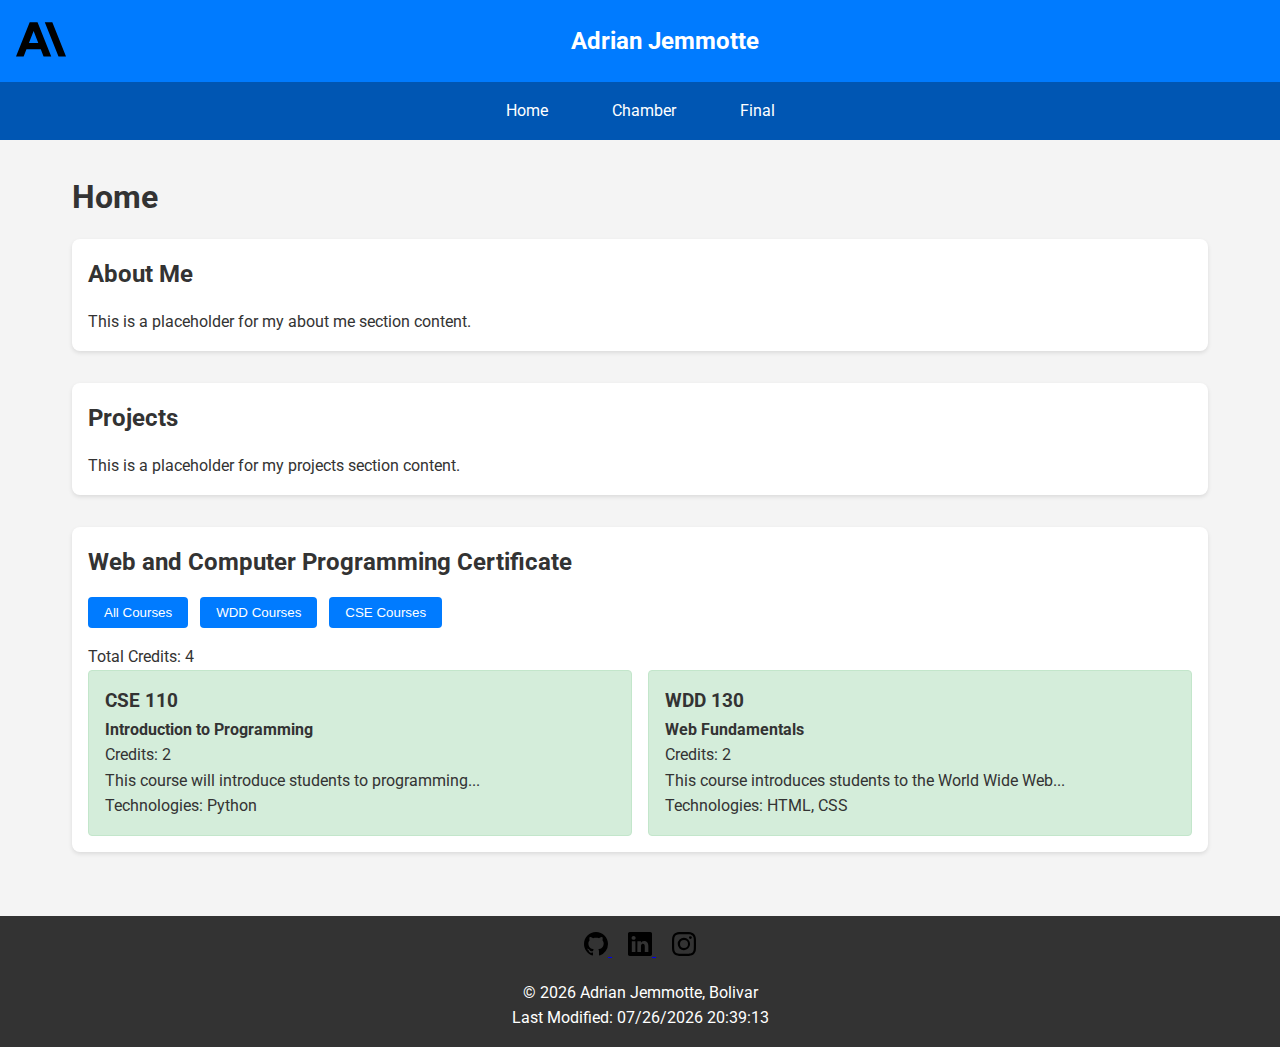
<file: index.html>
<!DOCTYPE html>
<html lang="en">
<head>
    <meta charset="UTF-8">
    <meta name="viewport" content="width=device-width, initial-scale=1.0">
    <title>Adrian Jemmotte - Home Page</title>
    <meta name="description" content="Personal portfolio home page showcasing courses and projects">
    <meta name="author" content="Adrian Jemmotte">
    <link rel="preconnect" href="https://fonts.googleapis.com">
    <link rel="preconnect" href="https://fonts.gstatic.com" crossorigin>
    <link href="https://fonts.googleapis.com/css2?family=Roboto:wght@400;700&display=swap" rel="stylesheet">
    <link rel="stylesheet" href="styles/styles.css">
    <script src="scripts/script.js" defer></script>
</head>
<body>
    <header>
        <img src="images/logo.svg" alt="Site Logo" width="50" height="50">
        <span>Adrian Jemmotte</span>
        <button id="hamburger" aria-label="Toggle Navigation">☰</button>
    </header>
    <nav id="navigation">
        <ul>
            <li><a href="#">Home</a></li>
            <li><a href="#">Chamber</a></li>
            <li><a href="#">Final</a></li>
        </ul>
    </nav>
    <main>
        <h1>Home</h1>
        <section>
            <h2>About Me</h2>
            <p>This is a placeholder for my about me section content.</p>
        </section>
        <section>
            <h2>Projects</h2>
            <p>This is a placeholder for my projects section content.</p>
        </section>
        <section id="certificate">
            <h2>Web and Computer Programming Certificate</h2>
            <div class="filter-buttons">
                <button id="all-courses">All Courses</button>
                <button id="wdd-courses">WDD Courses</button>
                <button id="cse-courses">CSE Courses</button>
            </div>
            <p>Total Credits: <span id="total-credits">0</span></p>
            <div id="courses-container"></div>
        </section>
    </main>
    <footer>
        <div class="social-links">
            <a href="https://github.com/jemrai" target="_blank" aria-label="GitHub">
                <img src="images/github.svg" alt="GitHub" width="24" height="24">
            </a>
            <a href="https://linkedin.com/in/adrian-jemmotteg" target="_blank" aria-label="LinkedIn">
                <img src="images/linkedin.svg" alt="LinkedIn" width="24" height="24">
            </a>
            <a href="https://github.com/jemrai" target="_blank" aria-label="Instagram">
                <img src="images/instagram.svg" alt="Instagram" width="24" height="24">
            </a>
        </div>
        <div>
            <p>&copy; <span id="currentyear"></span> Adrian Jemmotte, Bolivar</p>
        </div>
        <div>
            <p id="lastModified"></p>
        </div>
    </footer>
</body>
</html>
</file>
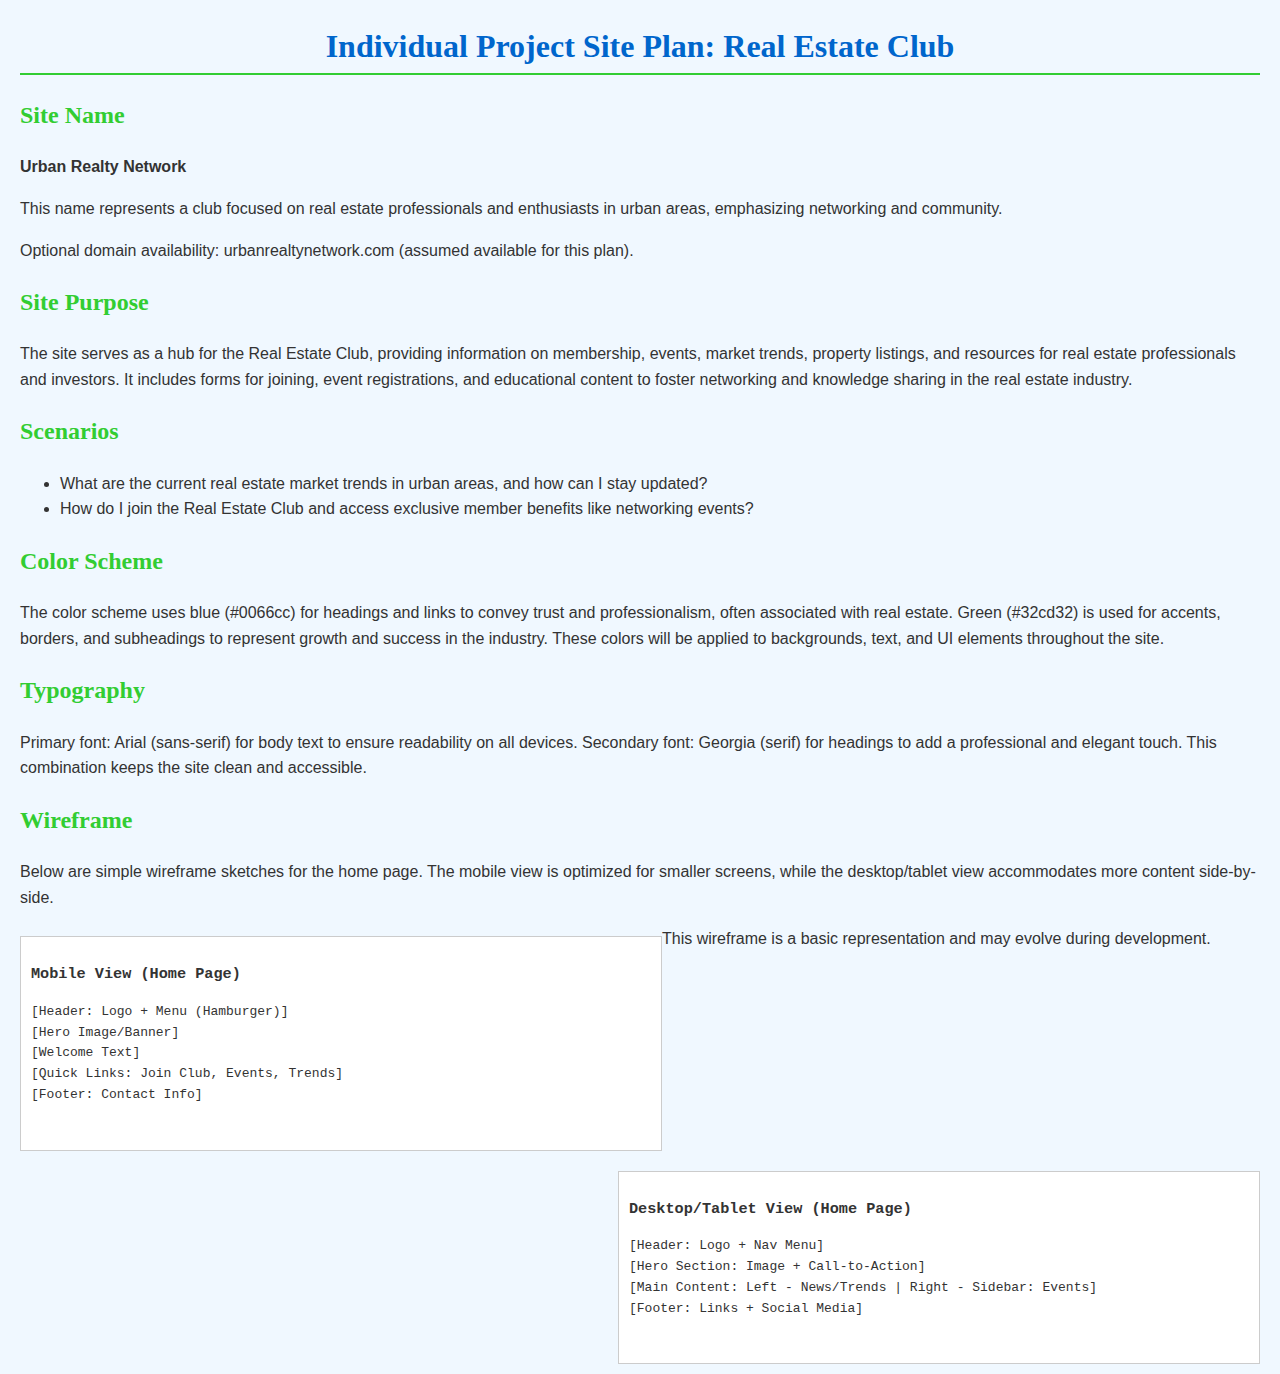
<file: project.html>
<!DOCTYPE html>
<html lang="en">
<head>
    <meta charset="UTF-8">
    <meta name="viewport" content="width=device-width, initial-scale=1.0">
    <title>Real Estate Club Site Plan</title>
    <style>
        body {
            font-family: 'Arial', sans-serif; 
            background-color: #f0f8ff; 
            color: #333; 
            margin: 20px;
            line-height: 1.6;
        }
        h1, h2 {
            font-family: 'Georgia', serif; 
            color: #0066cc; 
        }
        h1 {
            text-align: center;
            border-bottom: 2px solid #32cd32; 
        }
        h2 {
            color: #32cd32; 
        }
        p, ul, li {
            color: #333; 
        }
        .wireframe {
            font-family: monospace;
            background-color: #fff;
            border: 1px solid #ccc;
            padding: 10px;
            margin: 10px 0;
        }
        .mobile-wireframe {
            width: 50%;
            float: left;
        }
        .desktop-wireframe {
            width: 50%;
            float: right;
        }
        @media (max-width: 768px) {
            .mobile-wireframe, .desktop-wireframe {
                width: 100%;
                float: none;
            }
        }
    </style>
</head>
<body>
    <h1>Individual Project Site Plan: Real Estate Club</h1>
    
    <h2>Site Name</h2>
    <p><strong>Urban Realty Network</strong></p>
    <p>This name represents a club focused on real estate professionals and enthusiasts in urban areas, emphasizing networking and community.</p>
    <p>Optional domain availability: urbanrealtynetwork.com (assumed available for this plan).</p>
    
    <h2>Site Purpose</h2>
    <p>The site serves as a hub for the Real Estate Club, providing information on membership, events, market trends, property listings, and resources for real estate professionals and investors. It includes forms for joining, event registrations, and educational content to foster networking and knowledge sharing in the real estate industry.</p>
    
    <h2>Scenarios</h2>
    <ul>
        <li>What are the current real estate market trends in urban areas, and how can I stay updated?</li>
        <li>How do I join the Real Estate Club and access exclusive member benefits like networking events?</li>
    </ul>
    
    <h2>Color Scheme</h2>
    <p>The color scheme uses blue (#0066cc) for headings and links to convey trust and professionalism, often associated with real estate. Green (#32cd32) is used for accents, borders, and subheadings to represent growth and success in the industry. These colors will be applied to backgrounds, text, and UI elements throughout the site.</p>
    
    <h2>Typography</h2>
    <p>Primary font: Arial (sans-serif) for body text to ensure readability on all devices. Secondary font: Georgia (serif) for headings to add a professional and elegant touch. This combination keeps the site clean and accessible.</p>
    
    <h2>Wireframe</h2>
    <p>Below are simple wireframe sketches for the home page. The mobile view is optimized for smaller screens, while the desktop/tablet view accommodates more content side-by-side.</p>
    
    <div class="wireframe mobile-wireframe">
        <h3>Mobile View (Home Page)</h3>
        <pre>
[Header: Logo + Menu (Hamburger)]
[Hero Image/Banner]
[Welcome Text]
[Quick Links: Join Club, Events, Trends]
[Footer: Contact Info]
        </pre>
    </div>
    
    <div class="wireframe desktop-wireframe">
        <h3>Desktop/Tablet View (Home Page)</h3>
        <pre>
[Header: Logo + Nav Menu]
[Hero Section: Image + Call-to-Action]
[Main Content: Left - News/Trends | Right - Sidebar: Events]
[Footer: Links + Social Media]
        </pre>
    </div>
    
    <p>This wireframe is a basic representation and may evolve during development.</p>
</body>
</html>
</file>
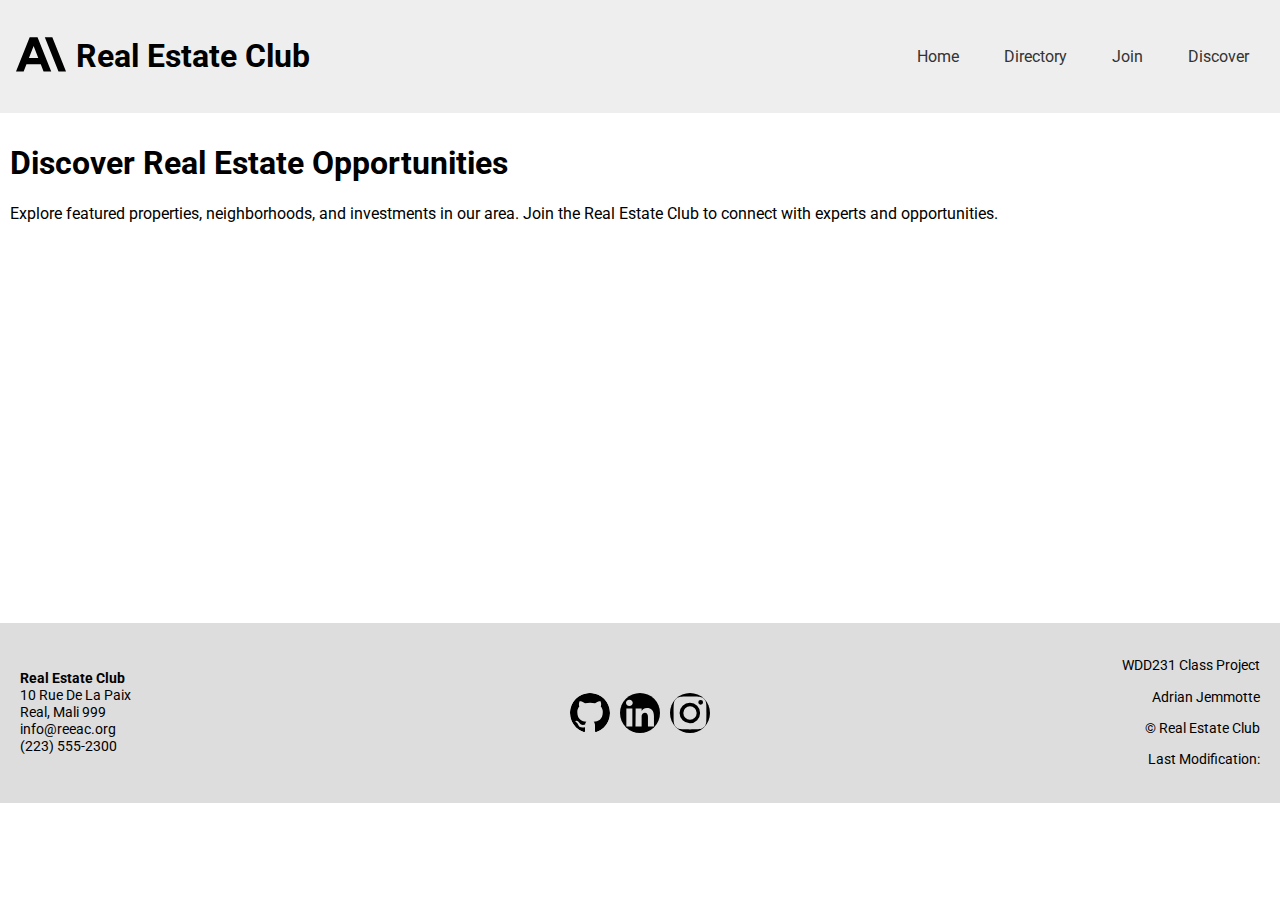
<file: chamber/discover.html>
<!DOCTYPE html>
<html lang="en">
<head>
  <meta charset="UTF-8">
  <meta name="viewport" content="width=device-width, initial-scale=1.0">
  <meta name="description" content="Discover beautiful places where you can live, work, and invest. Join the Real Estate Club to connect with experts and opportunities.">
  <meta name="author" content="Adrian Jemmotte"> 
  <link rel="icon" href="images/lenovo.webp"> 
  <meta property="og:description" content="Discover beautiful places where you can live, work, and invest. Join the Real Estate Club to connect with experts and opportunities.">
  <meta property="og:title" content="Discover - Real Estate Club">
  <meta property="og:image" content="https://jemrai.github.io/wdd231/chamber/images/logo.svg"> 
  <meta property="og:url" content="https://jemrai.github.io/wdd231/chamber/discover.html"> 
  <title>Discover - Real Estate Club</title>
  <link rel="preconnect" href="https://fonts.googleapis.com">
  <link rel="preconnect" href="https://fonts.gstatic.com" crossorigin>
  <link href="https://fonts.googleapis.com/css2?family=Roboto:wght@400;700&display=swap" rel="stylesheet">
  <link rel="stylesheet" href="styles/discover.css">
</head>
<body>
  <header>
    <div class="logo-area">
      <img src="../images/logo.svg" alt="Real Estate Club Logo" width="50">
      <h1>Real Estate Club</h1>
    </div>
    <nav>
      <button id="menu-button" aria-label="Toggle navigation menu">
        <span></span>
        <span></span>
        <span></span>
      </button>
      <ul id="nav-menu">
        <li><a href="../index.html">Home</a></li>
        <li><a href="../directory.html">Directory</a></li>
        <li><a href="../join.html">Join</a></li>
        <li><a href="discover.html">Discover</a></li>
      </ul>
    </nav>
  </header>

  <main>
    <section class="hero">
      <h1>Discover Real Estate Opportunities</h1>
      <p>Explore featured properties, neighborhoods, and investments in our area. Join the Real Estate Club to connect with experts and opportunities.</p>
      <div id="visit-message"></div>
    </section>

    <section class="cards-grid" id="cards-container">
      <!-- Las 8 tarjetas se generan dinámicamente con JS -->
    </section>
  </main>

  <footer>
    <div class="footer-contact">
      <strong>Real Estate Club</strong><br>
      10 Rue De La Paix<br>
      Real, Mali 999<br>
      info@reeac.org<br>
      (223) 555-2300
    </div>
    <div class="footer-social">
      <img src="../images/github.svg" alt="GitHub">
      <img src="../images/linkedin.svg" alt="LinkedIn">
      <img src="../images/instagram.svg" alt="Instagram">
    </div>
    <div class="footer-info">
      <p>WDD231 Class Project</p>
      <p>Adrian Jemmotte</p>
      <p>&copy; <span id="year"></span> Real Estate Club</p>
      <p>Last Modification: <span id="lastModified"></span></p>
    </div>
  </footer>
  <script src="scripts/discover.js"></script>
</body>
</html>
</file>
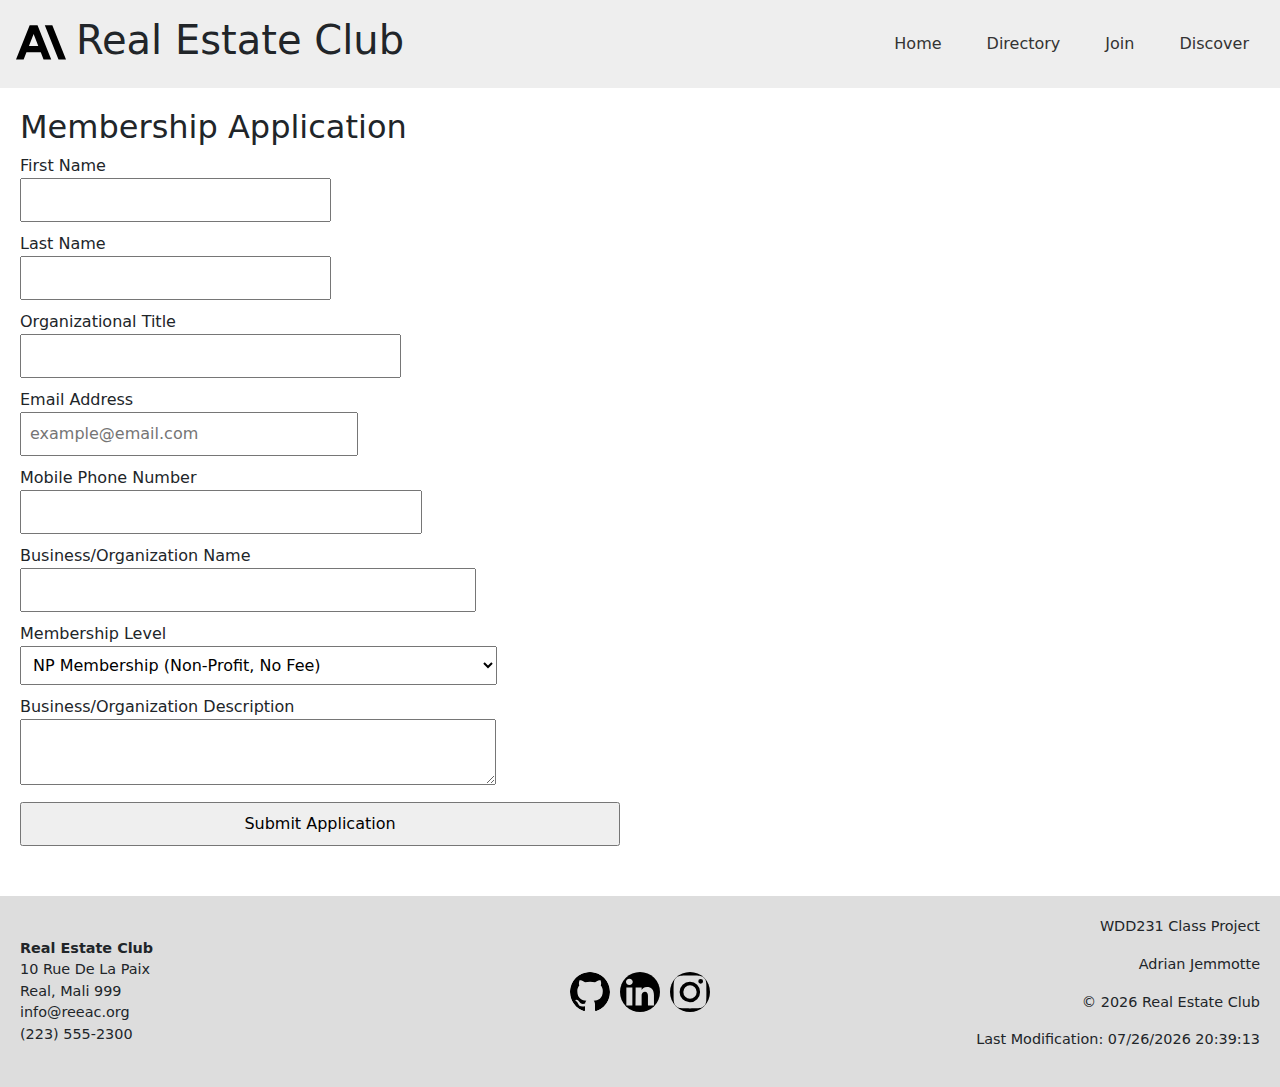
<file: chamber/join.html>
<!DOCTYPE html>
<html lang="en">
<head>
    <meta charset="UTF-8">
    <meta name="viewport" content="width=device-width, initial-scale=1.0">
    <title>Join the Real Estate Club</title>
    <link rel="stylesheet" href="styles/join.css"> <!-- Tu CSS principal -->
    <!-- Bootstrap para modales (puedes reemplazar si no lo usas) -->
    <link href="https://cdn.jsdelivr.net/npm/bootstrap@5.3.0/dist/css/bootstrap.min.css" rel="stylesheet">
    
</head>
<body>
    <!-- Header (usa tu template) -->
    <header>
        <div class="logo-area">
            <img src="images/logo.svg" alt="Real Estate Club Logo" width="50">
            <h1>Real Estate Club</h1>
        </div>
        <nav>
            <button id="menu-button" aria-label="Toggle navigation menu">
                <span></span>
                <span></span>
                <span></span>
            </button>
            <ul id="nav-menu">
                <li><a href="index.html">Home</a></li>
                <li><a href="directory.html">Directory</a></li>
                <li><a href="join.html">Join</a></li>
                <li><a href="discover.html">Discover</a></li>
            </ul>
        </nav>
    </header>

    <main class="join-container">
        <section class="form-section">
            <h2>Membership Application</h2>
            <form method="get" action="thankyou.html">
                <label for="fname">
                    First Name
                    <input type="text" id="fname" name="fname" title="Enter your first name" autocomplete="given-name" required>
                </label>
                <label for="lname">
                    Last Name
                    <input type="text" id="lname" name="lname" title="Enter your last name" autocomplete="family-name" required>
                </label>
                <label for="title">
                    Organizational Title
                    <input type="text" id="title" name="title" title="Enter your title in the organization" autocomplete="organization-title" pattern="[a-zA-Z\s\-]{7,}" required>
                </label>
                <label for="email">
                    Email Address
                    <input type="email" id="email" name="email" title="Enter your email" autocomplete="email" placeholder="example@email.com" required>
                </label>
                <label for="phone">
                    Mobile Phone Number
                    <input type="tel" id="phone" name="phone" title="Enter your mobile phone" autocomplete="tel" required>
                </label>
                <label for="orgname">
                    Business/Organization Name
                    <input type="text" id="orgname" name="orgname" title="Enter your business or organization name" autocomplete="organization" required>
                </label>
                <label for="level">
                    Membership Level
                    <select id="level" name="level" title="Select your membership level" required>
                        <option value="np">NP Membership (Non-Profit, No Fee)</option>
                        <option value="bronze">Bronze Membership</option>
                        <option value="silver">Silver Membership</option>
                        <option value="gold">Gold Membership</option>
                    </select>
                </label>
                <label for="description">
                    Business/Organization Description
                    <textarea id="description" name="description" title="Describe your business or organization"></textarea>
                </label>
                <input type="hidden" id="timestamp" name="timestamp" value="">
                <input type="submit" value="Submit Application">
            </form>
        </section>

        <section class="membership-cards">
            <div class="membership-card">
                <h4>NP Membership</h4>
                <p>For non-profit organizations. No fee.</p>
                <a href="#" data-bs-toggle="modal" data-bs-target="#npModal">Learn More</a>
            </div>
            <div class="membership-card">
                <h4>Bronze Membership</h4>
                <p>Basic benefits for real estate professionals.</p>
                <a href="#" data-bs-toggle="modal" data-bs-target="#bronzeModal">Learn More</a>
            </div>
            <div class="membership-card">
                <h4>Silver Membership</h4>
                <p>Enhanced access to events and training.</p>
                <a href="#" data-bs-toggle="modal" data-bs-target="#silverModal">Learn More</a>
            </div>
            <div class="membership-card">
                <h4>Gold Membership</h4>
                <p>Premium perks including spotlight advertising.</p>
                <a href="#" data-bs-toggle="modal" data-bs-target="#goldModal">Learn More</a>
            </div>
        </section>
    </main>

    <!-- Modales -->
    <div class="modal fade" id="npModal" tabindex="-1">
        <div class="modal-dialog">
            <div class="modal-content">
                <div class="modal-header">
                    <h5>NP Membership Benefits</h5>
                    <button type="button" class="btn-close" data-bs-dismiss="modal"></button>
                </div>
                <div class="modal-body">
                    <p>No fee. Access to basic networking events and community resources.</p>
                </div>
            </div>
        </div>
    </div>
    <div class="modal fade" id="bronzeModal" tabindex="-1">
        <div class="modal-dialog">
            <div class="modal-content">
                <div class="modal-header">
                    <h5>Bronze Membership Benefits</h5>
                    <button type="button" class="btn-close" data-bs-dismiss="modal"></button>
                </div>
                <div class="modal-body">
                    <p>Discounts on events, basic training sessions, and directory listing.</p>
                </div>
            </div>
        </div>
    </div>
    <div class="modal fade" id="silverModal" tabindex="-1">
        <div class="modal-dialog">
            <div class="modal-content">
                <div class="modal-header">
                    <h5>Silver Membership Benefits</h5>
                    <button type="button" class="btn-close" data-bs-dismiss="modal"></button>
                </div>
                <div class="modal-body">
                    <p>All Bronze benefits plus priority event access and advanced training.</p>
                </div>
            </div>
        </div>
    </div>
    <div class="modal fade" id="goldModal" tabindex="-1">
        <div class="modal-dialog">
            <div class="modal-content">
                <div class="modal-header">
                    <h5>Gold Membership Benefits</h5>
                    <button type="button" class="btn-close" data-bs-dismiss="modal"></button>
                </div>
                <div class="modal-body">
                    <p>All Silver benefits plus spotlight positions on the website and exclusive discounts.</p>
                </div>
            </div>
        </div>
    </div>

    <!-- Footer (usa tu template) -->
    <footer>
        <div class="footer-contact">
            <strong>Real Estate Club</strong><br>
            10 Rue De La Paix<br>
            Real, Mali 999<br>
            info@reeac.org<br>
            (223) 555-2300
        </div>
        <div class="footer-social">
            <img src="images/github.svg" alt="GitHub">
            <img src="images/linkedin.svg" alt="LinkedIn">
            <img src="images/instagram.svg" alt="Instagram">
        </div>
        <div class="footer-info">
            <p>WDD231 Class Project</p>
            <p>Adrian Jemmotte</p>
            <p>&copy; <span id="year"></span> Real Estate Club</p>
            <p>Last Modification: <span id="lastModified"></span></p>
        </div>
    
    <script src="scripts/join.js" defer></script>
    </footer>
    
</body>
</html>
</file>
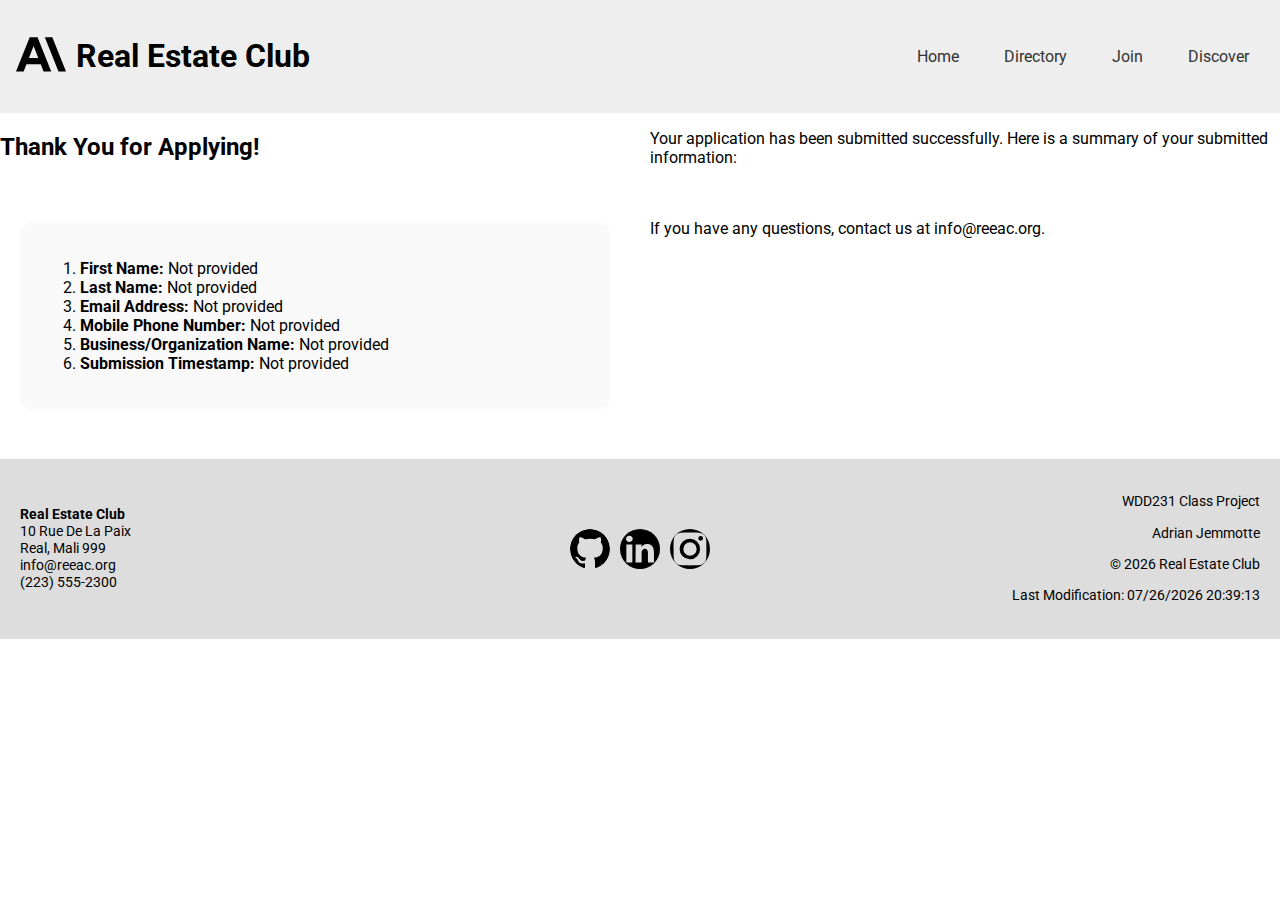
<file: chamber/thankyou.html>
<!DOCTYPE html>
<html lang="en">
<head>
    <meta charset="UTF-8">
    <meta name="viewport" content="width=device-width, initial-scale=1.0">
    <meta name="description" content="Thank you for applying to the Real Estate Club. Review your submitted membership application details and next steps.">
    <meta name="author" content="Adrian Jemmotte">
    <link rel="icon" href="images/favicon.ico">
    <meta property="og:title" content="Thank You - Real Estate Club Membership">
    <meta property="og:description" content="Your Real Estate Club membership application has been submitted. Check your details and get ready to join exclusive events.">
    <meta property="og:image" content="https://yourdomain.com/images/real-estate.jpg"> <!-- Imagen de real estate -->
    <meta property="og:url" content="https://yourdomain.com/thankyou.html"> <!-- URL de esta página -->
    <title>Thank You - Real Estate Club</title>
    <link rel="preconnect" href="https://fonts.googleapis.com">
    <link rel="preconnect" href="https://fonts.gstatic.com" crossorigin>
    <link href="https://fonts.googleapis.com/css2?family=Roboto:wght@400;700&display=swap" rel="stylesheet">
    <link rel="stylesheet" href="styles/join.css"> 
    <link rel="stylesheet" href="styles/thankyou.css"> 
</head>
<body>
    
    <header>
        <div class="logo-area">
            <img src="images/logo.svg" alt="Real Estate Club Logo" width="50">
            <h1>Real Estate Club</h1>
        </div>
        <nav>
            <button id="menu-button" aria-label="Toggle navigation menu">
                <span></span>
                <span></span>
                <span></span>
            </button>
            <ul id="nav-menu">
                <li><a href="index.html">Home</a></li>
                <li><a href="directory.html">Directory</a></li>
                <li><a href="join.html">Join</a></li>
                <li><a href="discover.html">Discover</a></li>
            </ul>
        </nav>
    </header>

    <main>
        <h2>Thank You for Applying!</h2>
        <p>Your application has been submitted successfully. Here is a summary of your submitted information:</p>
        <div class="thankyou-info">
            <ol id="submitted-data">
                <!-- Los datos se insertarán aquí vía JavaScript -->
            </ol>
        </div>
        <p>If you have any questions, contact us at info@reeac.org.</p>
    </main>

    <!-- Footer (usa tu template) -->
    <footer>
        <div class="footer-contact">
            <strong>Real Estate Club</strong><br>
            10 Rue De La Paix<br>
            Real, Mali 999<br>
            info@reeac.org<br>
            (223) 555-2300
        </div>
        <div class="footer-social">
            <img src="images/github.svg" alt="GitHub">
            <img src="images/linkedin.svg" alt="LinkedIn">
            <img src="images/instagram.svg" alt="Instagram">
        </div>
        <div class="footer-info">
            <p>WDD231 Class Project</p>
            <p>Adrian Jemmotte</p>
            <p>&copy; <span id="year"></span> Real Estate Club</p>
            <p>Last Modification: <span id="lastModified"></span></p>
        </div>
    </footer>

    <script src="scripts/thankyou.js"></script> 
</body>
</html>
</file>
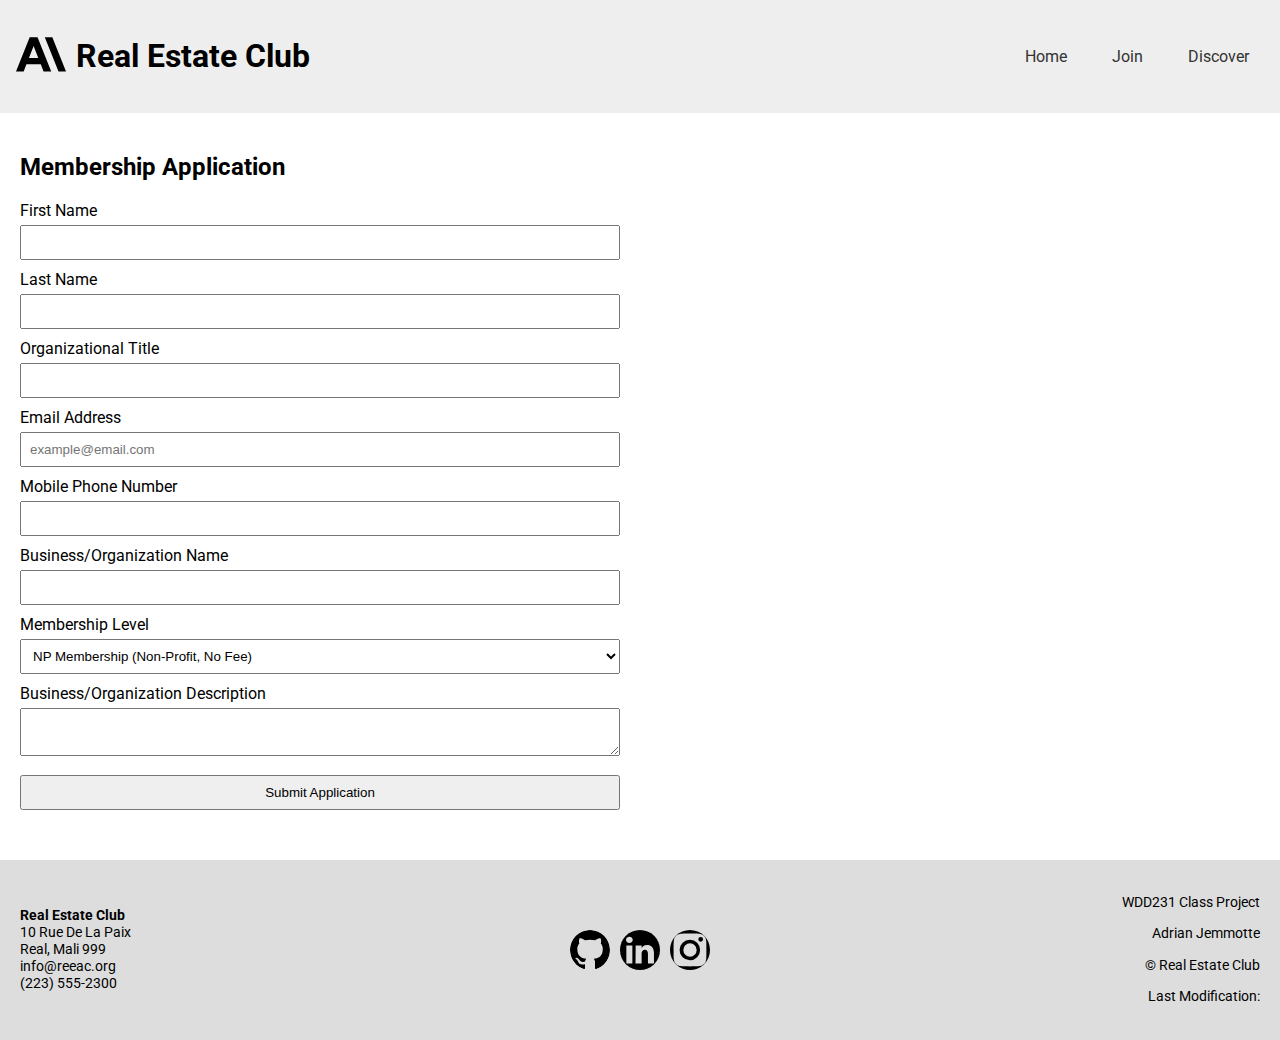
<file: project/form.html>
<!DOCTYPE html>
<html lang="en">
<head>
    <meta charset="UTF-8">
    <meta name="viewport" content="width=device-width, initial-scale=1.0">
    <meta name="description" content="Join the Real Estate Club and apply for membership to access exclusive benefits, events, and networking opportunities for real estate professionals.">
    <meta name="author" content="Adrian Jemmotte"> 
    <link rel="icon" href="images/logo.svg"> 
    <meta property="og:description" content="Apply for Real Estate Club membership and unlock benefits like events, training, and advertising. Join today for networking and growth.">
    <meta property="og:title" content="Join the Real Estate Club">
    <meta property="og:image" content="https://jemrai.github.io/wdd231/project/images/logo.svg"> 
    <meta property="og:url" content="https://jemrai.github.io/wdd231/project/form.html"> 
    <title>Join the Real Estate Club</title>
    <link rel="preconnect" href="https://fonts.googleapis.com">
    <link rel="preconnect" href="https://fonts.gstatic.com" crossorigin>
    <link href="https://fonts.googleapis.com/css2?family=Roboto:wght@400;700&display=swap" rel="stylesheet">
    <link rel="stylesheet" href="styles/form.css">
    
</head>
<body>
    
    <header>
        <div class="logo-area">
            <img src="images/logo.svg" alt="Real Estate Club Logo" width="50">
            <h1>Real Estate Club</h1>
        </div>
        <nav>
            <button id="menu-button" aria-label="Toggle navigation menu">
                <span></span>
                <span></span>
                <span></span>
            </button>
            <ul id="nav-menu">
                <li><a href="project.html">Home</a></li>
                <li><a href="form.html">Join</a></li>
                <li><a href="explore.html">Discover</a></li>
            </ul>
        </nav>
    </header>

    <main class="join-container">
        <section class="form-section">
            <h2>Membership Application</h2>
            <form method="get" action="thanks.html">
                <label for="fname">
                    First Name
                    <input type="text" id="fname" name="fname" title="Enter your first name" autocomplete="given-name" required>
                </label>
                <label for="lname">
                    Last Name
                    <input type="text" id="lname" name="lname" title="Enter your last name" autocomplete="family-name" required>
                </label>
                <label for="title">
                    Organizational Title
                    <input type="text" id="title" name="title" title="Enter your title in the organization" autocomplete="organization-title" pattern="[a-zA-Z\s\-]{7,}" required>
                </label>
                <label for="email">
                    Email Address
                    <input type="email" id="email" name="email" title="Enter your email" autocomplete="email" placeholder="example@email.com" required>
                </label>
                <label for="phone">
                    Mobile Phone Number
                    <input type="tel" id="phone" name="phone" title="Enter your mobile phone" autocomplete="tel" required>
                </label>
                <label for="orgname">
                    Business/Organization Name
                    <input type="text" id="orgname" name="orgname" title="Enter your business or organization name" autocomplete="organization" required>
                </label>
                <label for="level">
                    Membership Level
                    <select id="level" name="level" title="Select your membership level" required>
                        <option value="nothing">NP Membership (Non-Profit, No Fee)</option>
                        <option value="bronze">Bronze Membership</option>
                        <option value="silver">Silver Membership</option>
                        <option value="gold">Gold Membership</option>
                    </select>
                </label>
                <label for="description">
                    Business/Organization Description
                    <textarea id="description" name="description" title="Describe your business or organization"></textarea>
                </label>
                <input type="hidden" id="timestamp" name="timestamp" value="">
                <input type="submit" value="Submit Application">
            </form>
        </section>

        <section class="membership-cards">
            <div class="membership-card">
                <h4>NP Membership</h4>
                <p>For non-profit organizations. No fee.</p>
                <a href="#" data-bs-toggle="modal" data-bs-target="#npModal">Learn More</a>
            </div>
            <div class="membership-card">
                <h4>Bronze Membership</h4>
                <p>Basic benefits for real estate professionals.</p>
                <a href="#" data-bs-toggle="modal" data-bs-target="#bronzeModal">Learn More</a>
            </div>
            <div class="membership-card">
                <h4>Silver Membership</h4>
                <p>Enhanced access to events and training.</p>
                <a href="#" data-bs-toggle="modal" data-bs-target="#silverModal">Learn More</a>
            </div>
            <div class="membership-card">
                <h4>Gold Membership</h4>
                <p>Premium perks including spotlight advertising.</p>
                <a href="#" data-bs-toggle="modal" data-bs-target="#goldModal">Learn More</a>
            </div>
        </section>
    </main>

    
    <footer>
        <div class="footer-contact">
            <strong>Real Estate Club</strong><br>
            10 Rue De La Paix<br>
            Real, Mali 999<br>
            info@reeac.org<br>
            (223) 555-2300
        </div>
        <div class="footer-social">
            <img src="images/github.svg" alt="GitHub">
            <img src="images/linkedin.svg" alt="LinkedIn">
            <img src="images/instagram.svg" alt="Instagram">
        </div>
        <div class="footer-info">
            <p>WDD231 Class Project</p>
            <p>Adrian Jemmotte</p>
            <p>&copy; <span id="year"></span> Real Estate Club</p>
            <p>Last Modification: <span id="lastModified"></span></p>
        </div>
    </footer>

    <script src="scripts/form.js" defer></script>
</body>
</html>
</file>
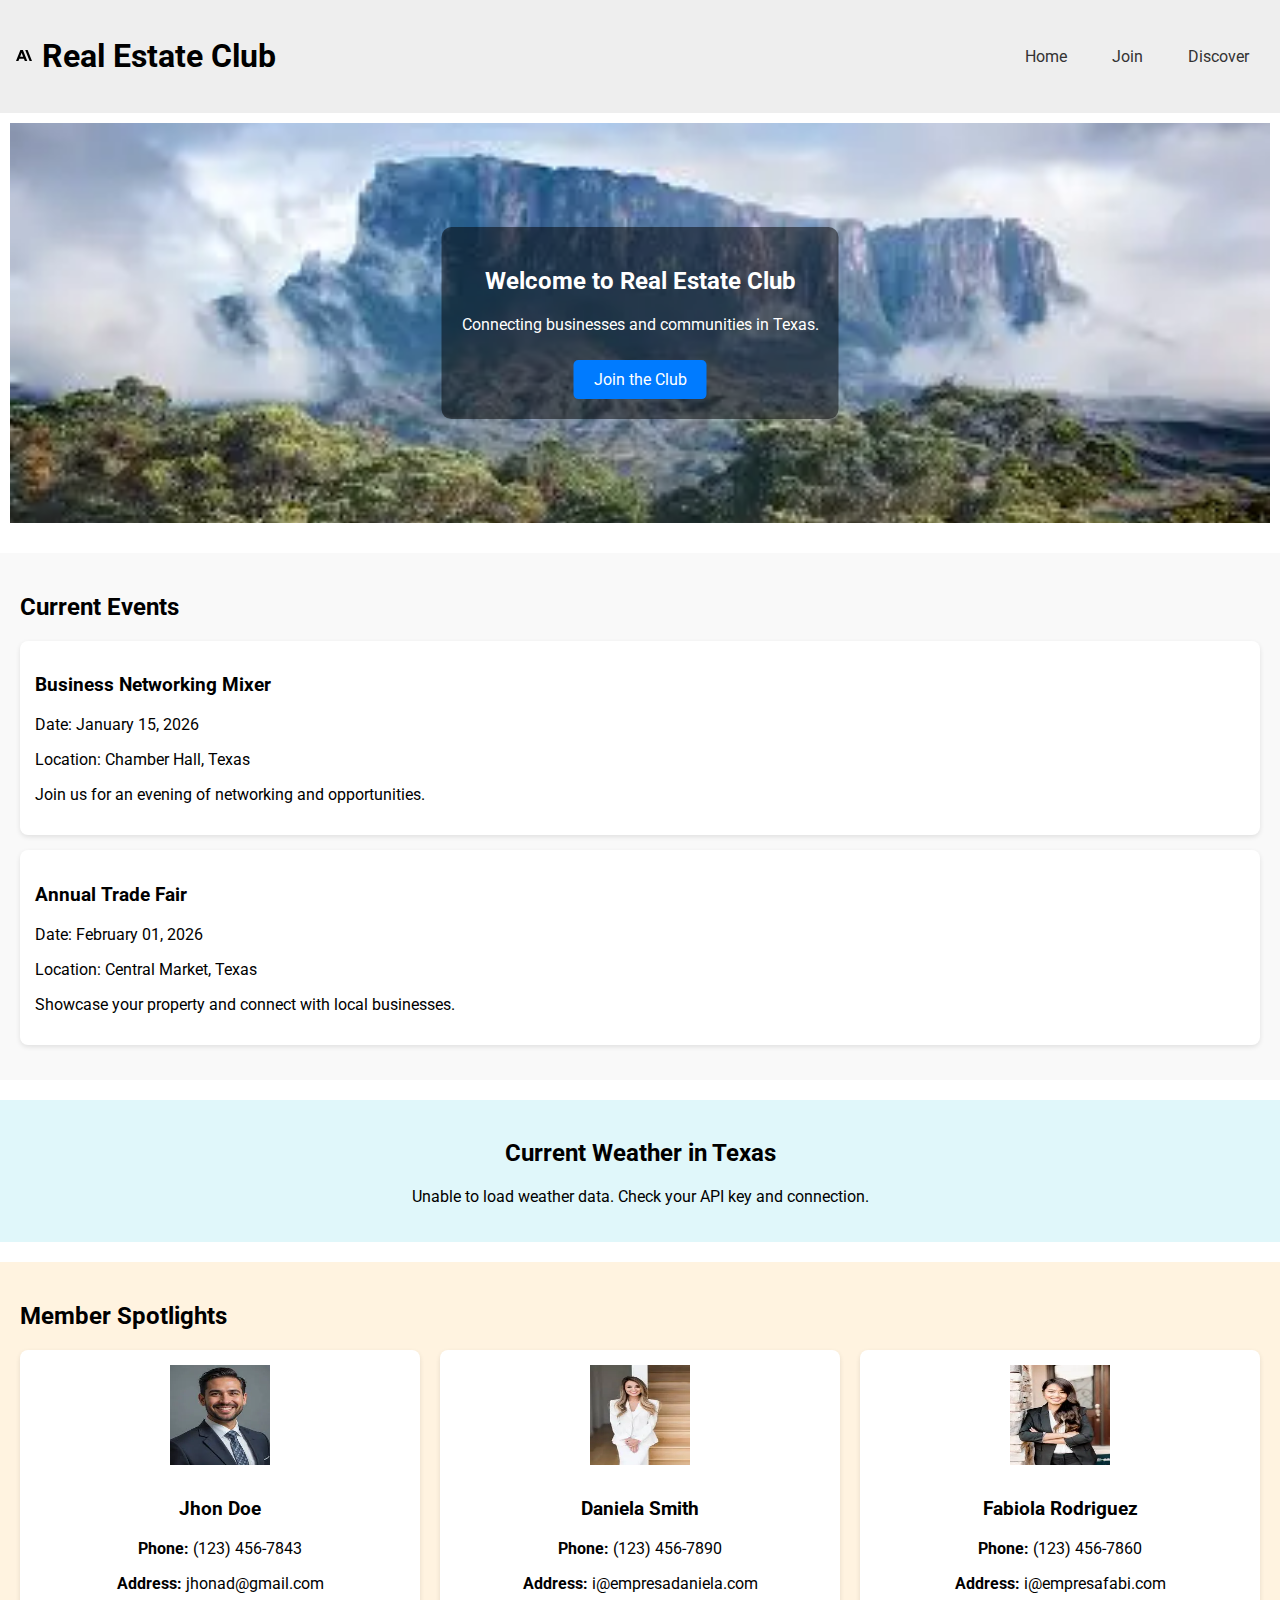
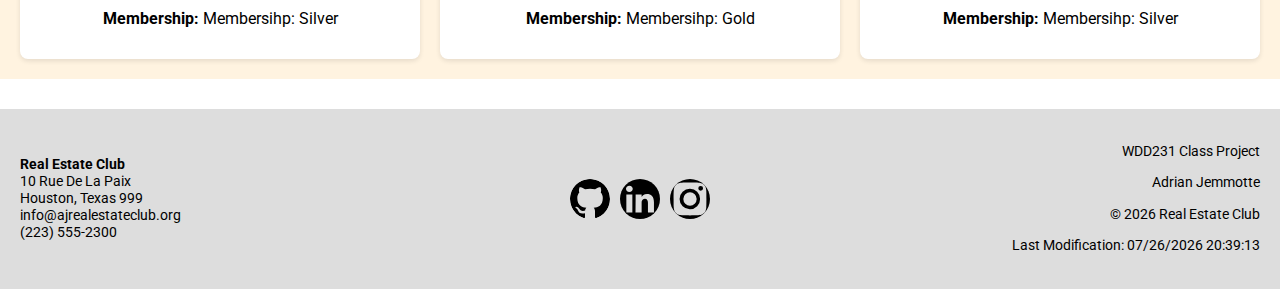
<file: project/project.html>
<!DOCTYPE html>
<html lang="es">
<head>
    <meta charset="UTF-8">
    <meta name="viewport" content="width=device-width, initial-scale=1.0">
    <title>Home</title>
    <meta name="description" content="Welcome to the Real Estate Club. Discover properties, weather, and member spotlights.">
    <meta name="author" content="Adrian Jemmotte">
    <link rel="icon" href="images/logo.svg" type="image/x-icon">
    <!-- Open Graph Meta Tags -->
    <meta property="og:title" content="Take a look at the Home Page. Enjoy this beautiful place. Discover events, weather, and member spotlights.">
    <meta property="og:description" content="Welcome to the Real Estate Club.">
    <meta property="og:image" content="https://tu-sitio.com/images/og-image.jpg">
    <meta property="og:url" content="https://tu-sitio.com/index.html">
    <!-- Google Fonts -->
   <link rel="preconnect" href="https://fonts.googleapis.com">
    <link rel="preconnect" href="https://fonts.gstatic.com" crossorigin>
    <link href="https://fonts.googleapis.com/css2?family=Roboto:ital,wght@0,100..900;1,100..900&display=swap" rel="stylesheet">
    <link rel="stylesheet" href="styles/project.css">
</head>
<body>
    <header>
        <div class="logo-area">
            <img src="images/logo.svg" alt="Logo" class="icon">
            <h1>Real Estate Club</h1>
        </div>
        <button id="menu-button" aria-label="Toggle Navigation">
            <span></span>
            <span></span>
            <span></span>
        </button>
       
        <nav>
            <ul id="nav-menu">
                <li><a href="project.html" class="active">Home</a></li>
                <li><a href="form.html">Join</a></li>
                <li><a href="explore.html">Discover</a></li>
            </ul>
        </nav>
    </header>

    <main>
        
        <section class="hero">
            <img src="images/hero.webp" alt="Hero Image" class="hero-image"> 
            <div class="hero-content">
                <h2>Welcome to Real Estate Club</h2>
                <p>Connecting businesses and communities in Texas.</p>
                <a href="form.html" class="cta-button">Join the Club</a>
            </div>
        </section>

        <!-- Events Section -->
        <section class="events">
            <h2>Current Events</h2>
            <div class="event-card">
                <h3>Business Networking Mixer</h3>
                <p>Date: January 15, 2026</p>
                <p>Location: Chamber Hall, Texas</p>
                <p>Join us for an evening of networking and opportunities.</p>
            </div>
            <div class="event-card">
                <h3>Annual Trade Fair</h3>
                <p>Date: February 01, 2026</p>
                <p>Location: Central Market, Texas</p>
                <p>Showcase your property and connect with local businesses.</p>
            </div>
        </section>

        <!-- Weather Section -->
        <section class="weather">
            <h2>Current Weather in Texas</h2>
            <div id="weather-data">
                <p>Loading weather...</p>
            </div>
        </section>

        <!-- Spotlights Section -->
        <section class="spotlights">
            <h2>Member Spotlights</h2>
            <div id="spotlights-container">
                <p>Loading spotlights...</p>
            </div>
        </section>
    </main>

    <footer>
        <div class="footer-contact">
            <strong>Real Estate Club</strong><br>
            10 Rue De La Paix<br>
            Houston, Texas 999<br>
            info@ajrealestateclub.org<br>
            (223) 555-2300
        </div>
        <div class="footer-social">
            <img src="images/github.svg" alt="GitHub">
            <img src="images/linkedin.svg" alt="LinkedIn">
            <img src="images/instagram.svg" alt="Instagram">
        </div>
        <div class="footer-info">
            <p>WDD231 Class Project</p>
            <p>Adrian Jemmotte</p>
            <p>&copy; <span id="year"></span> Real Estate Club</p>
            <p>Last Modification: <span id="lastModified"></span></p>
        </div>
    </footer>

    <script src="scripts/project.js" defer></script>
</body>
</html>
</file>
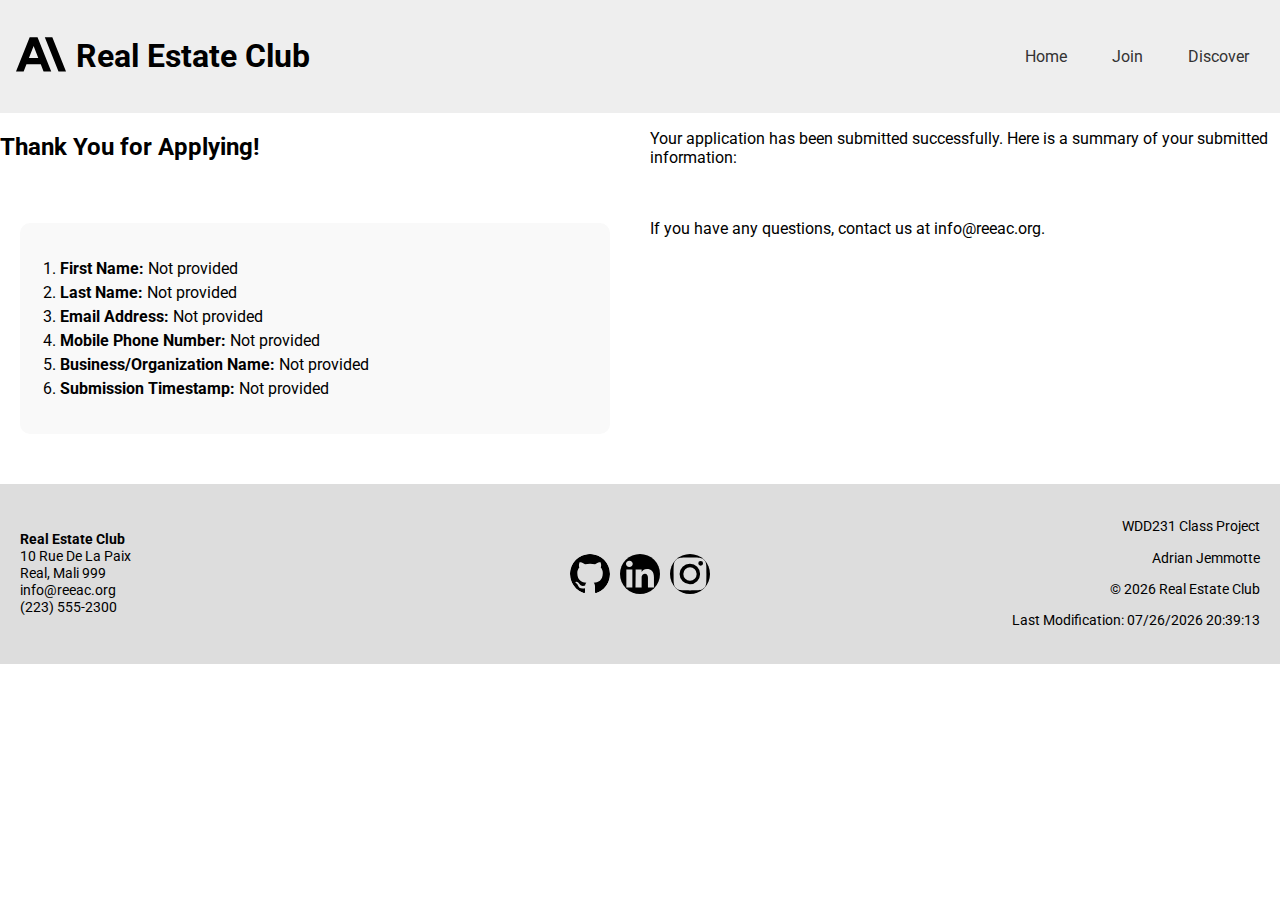
<file: project/thanks.html>
<!DOCTYPE html>
<html lang="en">
<head>
    <meta charset="UTF-8">
    <meta name="viewport" content="width=device-width, initial-scale=1.0">
    <meta name="description" content="Thank you for applying to the Real Estate Club. Review your submitted membership application details and next steps.">
    <meta name="author" content="Adrian Jemmotte">
    <link rel="icon" href="images/logo.svg" type="image/x-icon">  <!-- Cambiado a URL absoluta -->
    <meta property="og:title" content="Thank You - Real Estate Club Membership. It is a pleasure to have you with us. Get ready to join exclusive events.">
    <meta property="og:description" content="Your Real Estate Club membership application has been submitted. Check your details and get ready to join exclusive events.">
    <meta property="og:image" content="https://jemrai.github.io/wdd231/project/images/logo.svg">  <!-- Cambiado a URL absoluta local (usa una imagen dedicada si es posible) -->
    <meta property="og:url" content="https://jemrai.github.io/wdd231/project/thanks.html">  <!-- Cambiado a URL absoluta de la página -->
    <title>Thank You - Real Estate Club</title>
    <link rel="preconnect" href="https://fonts.googleapis.com">
    <link rel="preconnect" href="https://fonts.gstatic.com" crossorigin>
    <link href="https://fonts.googleapis.com/css2?family=Roboto:wght@400;700&display=swap" rel="stylesheet">
    <link rel="stylesheet" href="styles/form.css"> 
    <link rel="stylesheet" href="styles/thanks.css"> 
</head>
<body>
    
    <header>
        <div class="logo-area">
            <img src="images/logo.svg" alt="Real Estate Club Logo" width="50">
            <h1>Real Estate Club</h1>
        </div>
        <nav>
            <button id="menu-button" aria-label="Toggle navigation menu">
                <span></span>
                <span></span>
                <span></span>
            </button>
            <ul id="nav-menu">
                <li><a href="project.html">Home</a></li>
                <li><a href="form.html">Join</a></li>
                <li><a href="discover.html">Discover</a></li>
            </ul>
        </nav>
    </header>

        <main>
            <h2>Thank You for Applying!</h2>
            <p>Your application has been submitted successfully. Here is a summary of your submitted information:</p>
            <div class="thankyou-info">
              <ol id="submitted-data">
                <!-- Los datos se insertarán aquí vía JavaScript -->
              </ol>
         </div>
         <p>If you have any questions, contact us at info@reeac.org.</p>
        </main>

    <!-- Footer (usa tu template) -->
    <footer>
        <div class="footer-contact">
            <strong>Real Estate Club</strong><br>
            10 Rue De La Paix<br>
            Real, Mali 999<br>
            info@reeac.org<br>
            (223) 555-2300
        </div>
        <div class="footer-social">
            <img src="images/github.svg" alt="GitHub">
            <img src="images/linkedin.svg" alt="LinkedIn">
            <img src="images/instagram.svg" alt="Instagram">
        </div>
        <div class="footer-info">
            <p>WDD231 Class Project</p>
            <p>Adrian Jemmotte</p>
            <p>&copy; <span id="year"></span> Real Estate Club</p>
            <p>Last Modification: <span id="lastModified"></span></p>
        </div>
    </footer>

    <script src="scripts/thanks.js"></script> 
</body>
</html>
</file>
<file: chamber/styles/discover.css>
/* CSS Base Original (sin modificaciones) */
body { 
    font-family: 'Roboto', Arial, sans-serif; 
    margin: 0; 
    background-color: #fff; 
}

header {
    display: flex;
    justify-content: space-between;
    align-items: center;
    padding: 1rem;
    background-color: #eee;
}

header ul { display: flex; list-style: none; gap: 15px; }

.hero-placeholder {
    height: 300px;
    background-color: #f0f0f0;
    border: 1px solid #ccc;
    display: flex;
    flex-direction: column;
    justify-content: center;
    align-items: center;
    position: relative;
    margin: 10px;
}

.hero-btn {
    position: absolute;
    bottom: 20px;
    right: 50px;
    padding: 10px 20px;
    background: #bbb;
    border: none;
    border-radius: 10px;
}

#members.grid {
    display: grid;
    grid-template-columns: repeat(auto-fit, minmax(250px, 1fr));
    gap: 20px;
    padding: 60px;
}

#members section {
    background-color: #e0e0e0;
    border-radius: 15px;
    padding: 15px;
    text-align: center;
}

#members section h3 { background: #d0d0d0; padding: 5px; margin: -15px -15px 15px -15px; border-radius: 15px 15px 0 0; }

.member-info-container {
    display: flex;
    align-items: center;
    text-align: left;
    gap: 15px;
}

.member-info-container img {
    width: 100px;
    height: 100px;
    background-color: #999;
}

footer {
    display: grid;
    grid-template-columns: 1fr 1fr 1fr;
    background-color: #ddd;
    padding: 20px;
    margin-top: 30px;
    font-size: 0.9rem;
    align-items: center;
}

.footer-social { display: flex; justify-content: center; gap: 10px; }
.footer-social img { width: 40px; border-radius: 50%; }
.footer-info { text-align: right; }

.list {
    display: flex !important;
    flex-direction: column;
    gap: 0; 
    padding: 20px;
}

.list section {
    display: flex;
    justify-content: space-between;
    align-items: center;
    padding: 10px 15px;
    margin: 0;
    border-radius: 0; 
    border-bottom: 1px solid #bbb;
    background-color: #fff; 
    text-align: left;
}

.list section h3 {
    background: none;
    margin: 0;
    padding: 0;
    font-size: 1.1rem;
    flex: 1; 
}

.list section .member-info-container img, 
.list section hr,
.list section p:first-of-type { 
    display: none; 
}

.list section .member-info-container {
    display: flex;
    flex: 2;
    justify-content: space-around;
    width: 100%;
}

.list section div p {
    margin: 0 10px;
    display: inline-block; 
}

.list section:nth-child(even) {
    background-color: #f2f2f2;
}

#menu-button {
    display: block;
    font-size: 2rem;
    background: none;
    border: none;
    cursor: pointer;
    padding: 10px;
    position: relative;
    width: 44px;
    height: 44px;
}

#menu-button span {
    display: block;
    width: 30px;
    height: 3px;
    background-color: #333;
    margin: 6px auto;
    transition: 0.3s;
}

#nav-menu {
    display: none;
    list-style: none;
    padding: 0;
    margin: 0;
    flex-direction: column;
    width: 100%;
    background-color: #eee;
    position: absolute;
    top: 70px; 
    left: 0;
    z-index: 1000;
}

#nav-menu.show {
    display: flex;
}

#nav-menu li a {
    display: block;
    padding: 15px;
    text-align: center;
    text-decoration: none;
    color: #333;
    border-bottom: 1px solid #ccc;
}

@media (min-width: 768px) {
    #menu-button {
        display: none; 
    }

    #nav-menu {
        display: flex !important; 
        flex-direction: row;
        position: static;
        width: auto;
        background: none;
    }

    #nav-menu li a {
        border: none;
    }
}

.logo-area {
    display: flex;
    align-items: center;  
    gap: 10px; 
}

/* Hero Section */
.hero {
    position: relative;
    height: 400px;
    overflow: hidden;
    margin: 10px;
}

.hero-image {
    width: 100%;
    height: 100%;
    object-fit: cover;
}

.hero-content {
    position: absolute;
    top: 50%;
    left: 50%;
    transform: translate(-50%, -50%);
    text-align: center;
    color: white;
    background: rgba(0, 0, 0, 0.5);
    padding: 20px;
    border-radius: 10px;
}

.cta-button {
    display: inline-block;
    padding: 10px 20px;
    background: #007bff;
    color: white;
    text-decoration: none;
    border-radius: 5px;
    margin-top: 10px;
}

.cta-button:hover {
    background: #0056b3;
}

/* Events Section */
.events {
    padding: 20px;
    background: #f9f9f9;
}

.event-card {
    margin-bottom: 15px;
    padding: 15px;
    background: white;
    border-radius: 8px;
    box-shadow: 0 2px 5px rgba(0,0,0,0.1);
}

/* Weather Section */
.weather {
    padding: 20px;
    background: #e0f7fa;
    text-align: center;
}

/* Spotlights Section */
.spotlights {
    padding: 20px;
    background: #fff3e0;
}

#spotlights-container {
    display: grid;
    grid-template-columns: repeat(auto-fit, minmax(300px, 1fr));
    gap: 20px;
}

.spotlight-card {
    background: white;
    padding: 15px;
    border-radius: 8px;
    box-shadow: 0 2px 5px rgba(0,0,0,0.1);
    text-align: center;
}

.spotlight-card img {
    width: 100px;
    height: 100px;
    margin-bottom: 10px;
}

/* Responsive Main */
@media (min-width: 768px) {
    main {
        display: grid;
        grid-template-columns: 1fr 1fr;
        gap: 20px;
    }
    .hero, .events, .weather, .spotlights {
        grid-column: span 2;
    }
}

/* Estilos específicos para join.html */
.join-container {
    display: flex;
    flex-direction: column;
    gap: 20px;
    padding: 20px;
}
.form-section {
    flex: 1;
}
.membership-cards {
    display: flex;
    flex-direction: column;
    gap: 15px;
    opacity: 0; /* Inicial para animación */
    animation: fadeIn 1s ease-in-out forwards;
}
.membership-card {
    background: #e0e0e0;
    padding: 15px;
    border-radius: 10px;
    text-align: center;
    box-shadow: 0 2px 5px rgba(0,0,0,0.1);
}
.membership-card h4 {
    margin-bottom: 10px;
}
.membership-card a {
    color: #007bff;
    text-decoration: none;
}
@keyframes fadeIn {
    to { opacity: 1; }
}
@media (min-width: 768px) {
    .join-container {
        flex-direction: row;
    }
    .membership-cards {
        flex: 1;
        max-width: 300px;
    }
}
form {
    max-width: 600px;
}
label {
    display: block;
    margin-bottom: 10px;
}
input, select, textarea {
    width: 100%;
    padding: 8px;
    margin-top: 5px;
    box-sizing: border-box; /* Corregido para W3C */
}

/* Estilos custom para modales (sin Bootstrap) */
.modal {
    display: none; /* Oculto por defecto */
    position: fixed;
    z-index: 2000; /* Sobre el menú */
    left: 0;
    top: 0;
    width: 100%;
    height: 100%;
    background-color: rgba(0, 0, 0, 0.5); /* Overlay semi-transparente */
    animation: fadeIn 0.3s ease-out; /* Animación de entrada */
}

.modal-content {
    background-color: #fff;
    margin: 15% auto; /* Centrado vertical */
    padding: 20px;
    border-radius: 10px;
    width: 80%; /* Ancho responsive */
    max-width: 500px;
    box-shadow: 0 4px 8px rgba(0, 0, 0, 0.2);
    position: relative;
}

.close {
    color: #aaa;
    float: right;
    font-size: 28px;
    font-weight: bold;
    cursor: pointer;
}

.close:hover,
.close:focus {
    color: #000;
    text-decoration: none;
}

@keyframes fadeIn {
    from { opacity: 0; }
    to { opacity: 1; }
}

/* Responsive para modales en móviles */
@media (max-width: 767px) {
    .modal-content {
        width: 90%;
        margin: 20% auto;
        padding: 15px;
    }
}

/* Estilos adicionales para pantallas miniatura (móviles, max-width: 767px) */
@media (max-width: 767px) {
    /* Header: Ajustar padding y logo para pantallas pequeñas */
    header {
        padding: 0.5rem; /* Reducir padding para más espacio */
        flex-direction: column; /* Apilar logo y nav verticalmente si es necesario */
        align-items: flex-start;
    }
    .logo-area {
        gap: 5px; /* Reducir gap */
    }
    .logo-area img {
        width: 40px; /* Logo más pequeño */
    }
    .logo-area h1 {
        font-size: 1.2rem; /* Título más pequeño */
    }
    #nav-menu {
        top: 60px; /* Ajustar posición del menú desplegable */
    }

    /* Hero y placeholders: Reducir altura y márgenes */
    .hero-placeholder, .hero {
        height: 200px; /* Altura más pequeña para móviles */
        margin: 5px; /* Márgen reducido */
    }
    .hero-btn {
        bottom: 10px;
        right: 20px;
        padding: 8px 15px; /* Botón más pequeño pero tocable */
        font-size: 0.9rem;
    }

    /* Miembros y listas: Ajustar grid y padding para móviles */
    #members.grid {
        grid-template-columns: 1fr; /* Una columna en móviles */
        padding: 20px; /* Padding reducido */
        gap: 15px;
    }
    #members section {
        padding: 10px; /* Padding interno reducido */
    }
    .list {
        padding: 10px; /* Padding reducido */
    }
    .list section {
        padding: 8px 10px; /* Padding interno reducido */
    }

    /* Footer: Cambiar a una columna para móviles */
    footer {
        grid-template-columns: 1fr; /* Una columna */
        padding: 15px; /* Padding reducido */
        font-size: 0.8rem; /* Fuente más pequeña */
        text-align: center; /* Centrar todo */
    }
    .footer-contact, .footer-social, .footer-info {
        margin-bottom: 10px; /* Espacio entre secciones */
    }
    .footer-social img {
        width: 30px; /* Íconos más pequeños */
    }

    /* Secciones específicas de join.html: Mantener vertical y ajustar */
    .join-container {
        padding: 10px; /* Padding reducido */
        gap: 15px; /* Gap reducido */
    }
    .membership-cards {
        gap: 10px; /* Gap reducido entre tarjetas */
    }
    .membership-card {
        padding: 10px; /* Padding interno reducido */
    }
    .membership-card h4 {
        font-size: 1rem; /* Fuente más pequeña */
    }

    /* Formulario: Hacer inputs más grandes y tocables */
    form {
        max-width: 100%; /* Ocupar todo el ancho */
    }
    label {
        margin-bottom: 8px; /* Margen reducido */
    }
    input, select, textarea {
        padding: 10px; /* Padding interno mayor para toque fácil */
        font-size: 1rem; /* Fuente estándar para accesibilidad */
        box-sizing: border-box; /* Incluir padding en ancho */
    }
    input[type="submit"] {
        padding: 12px; /* Botón más grande */
        font-size: 1.1rem; /* Fuente mayor */
        width: 100%; /* Ancho completo */
    }

    /* Eventos, clima y spotlights: Ajustar para móviles */
    .events, .weather, .spotlights {
        padding: 15px; /* Padding reducido */
    }
    .event-card, .spotlight-card {
        padding: 10px; /* Padding interno reducido */
        margin-bottom: 10px; /* Margen reducido */
    }
    #spotlights-container {
        grid-template-columns: 1fr; /* Una columna */
        gap: 10px; /* Gap reducido */
    }
    .spotlight-card img {
        width: 80px; /* Imagen más pequeña */
        height: 80px;
    }

    /* Botones CTA: Más grandes para toque */
    .cta-button {
        padding: 12px 20px; /* Padding mayor */
        font-size: 1rem; /* Fuente mayor */
    }
}

/* === ESTILOS ADICIONALES PARA discover.html (ACTUALIZADOS) === */

/* Contenedor de tarjetas (grid responsivo) */
.cards-grid {
    display: grid;
    gap: 1rem;
    padding: 20px;

}

/* Pequeño (móvil, max-width: 767px): 1 columna apilada */
@media (max-width: 767px) {
    .cards-grid {
        grid-template-columns: 1fr; /* 1 columna */
    }
}

/* Mediano (tablet, 768px - 1024px): 2 columnas */
@media (min-width: 768px) and (max-width: 1024px) {
    .cards-grid {
        grid-template-columns: repeat(2, 1fr); /* 2 columnas */
    }
}

/* Grande (desktop, 1025px+): 3 columnas (para "columna de 3 y fila de 3" aproximado) */
@media (min-width: 1025px) {
    .cards-grid {
        grid-template-columns: repeat(3, 1fr); /* 3 columnas, filas automáticas (~3 filas para 8 tarjetas) */
    }
}

/* Estilos de tarjeta */
.card {
    border: 1px solid #ddd;
    padding: 1rem;
    text-align: center;
    background: #fff;
    border-radius: 8px;
    box-shadow: 0 2px 5px rgba(0,0,0,0.1);
}
.card h2 {
    margin: 0 0 0.5rem 0;
    font-size: 1.2rem;
}
.card figure {
    margin: 0;
}
.card figure img {
    width: 100%;
    max-width: 300px;
    height: auto;
    border-radius: 4px;
    transition: transform 0.3s, box-shadow 0.3s;
}
.card address {
    font-style: normal;
    margin: 0.5rem 0;
    font-size: 0.9rem;
}
.card p {
    margin: 0.5rem 0;
    font-size: 0.95rem;
}
.card button {
    background: #007bff;
    color: white;
    border: none;
    padding: 0.5rem 1rem;
    border-radius: 4px;
    cursor: pointer;
    font-size: 0.9rem;
}
.card button:hover {
    background
    : #0056b3;
    transform: translateY(-2px);
    box-shadow: 0 4px 8px rgba(0,0,0,0.2);
}
</file>
<file: chamber/styles/join.css>
body { 
    font-family: 'Roboto', Arial, sans-serif; 
    margin: 0; 
    background-color: #fff; 
}

header {
    display: flex;
    justify-content: space-between;
    align-items: center;
    padding: 1rem;
    background-color: #eee;
}

header ul { display: flex; list-style: none; gap: 15px; }

.hero-placeholder {
    height: 300px;
    background-color: #f0f0f0;
    border: 1px solid #ccc;
    display: flex;
    flex-direction: column;
    justify-content: center;
    align-items: center;
    position: relative;
    margin: 10px;
}

.hero-btn {
    position: absolute;
    bottom: 20px;
    right: 50px;
    padding: 10px 20px;
    background: #bbb;
    border: none;
    border-radius: 10px;
}

#members.grid {
    display: grid;
    grid-template-columns: repeat(auto-fit, minmax(250px, 1fr));
    gap: 20px;
    padding: 60px;
}

#members section {
    background-color: #e0e0e0;
    border-radius: 15px;
    padding: 15px;
    text-align: center;
}

#members section h3 { background: #d0d0d0; padding: 5px; margin: -15px -15px 15px -15px; border-radius: 15px 15px 0 0; }

.member-info-container {
    display: flex;
    align-items: center;
    text-align: left;
    gap: 15px;
}

.member-info-container img {
    width: 100px;
    height: 100px;
    background-color: #999;
}

footer {
    display: grid;
    grid-template-columns: 1fr 1fr 1fr;
    background-color: #ddd;
    padding: 20px;
    margin-top: 30px;
    font-size: 0.9rem;
    align-items: center;
}

.footer-social { display: flex; justify-content: center; gap: 10px; }
.footer-social img { width: 40px; border-radius: 50%; }
.footer-info { text-align: right; }

.list {
    display: flex !important;
    flex-direction: column;
    gap: 0; 
    padding: 20px;
}

.list section {
    display: flex;
    justify-content: space-between;
    align-items: center;
    padding: 10px 15px;
    margin: 0;
    border-radius: 0; 
    border-bottom: 1px solid #bbb;
    background-color: #fff; 
    text-align: left;
}

.list section h3 {
    background: none;
    margin: 0;
    padding: 0;
    font-size: 1.1rem;
    flex: 1; 
}

.list section .member-info-container img, 
.list section hr,
.list section p:first-of-type { 
    display: none; 
}

.list section .member-info-container {
    display: flex;
    flex: 2;
    justify-content: space-around;
    width: 100%;
}

.list section div p {
    margin: 0 10px;
    display: inline-block; 
}

.list section:nth-child(even) {
    background-color: #f2f2f2;
}

#menu-button {
    display: block;
    font-size: 2rem;
    background: none;
    border: none;
    cursor: pointer;
    padding: 10px;
    position: relative;
    width: 44px;
    height: 44px;
}

#menu-button span {
    display: block;
    width: 30px;
    height: 3px;
    background-color: #333;
    margin: 6px auto;
    transition: 0.3s;
}

#nav-menu {
    display: none;
    list-style: none;
    padding: 0;
    margin: 0;
    flex-direction: column;
    width: 100%;
    background-color: #eee;
    position: absolute;
    top: 70px; 
    left: 0;
    z-index: 1000;
}

#nav-menu.show {
    display: flex;
}

#nav-menu li a {
    display: block;
    padding: 15px;
    text-align: center;
    text-decoration: none;
    color: #333;
    border-bottom: 1px solid #ccc;
}

@media (min-width: 768px) {
    #menu-button {
        display: none; 
    }

    #nav-menu {
        display: flex !important; 
        flex-direction: row;
        position: static;
        width: auto;
        background: none;
    }

    #nav-menu li a {
        border: none;
    }
}

.logo-area {
    display: flex;
    align-items: center;  
    gap: 10px; 
}

/* Hero Section */
.hero {
    position: relative;
    height: 400px;
    overflow: hidden;
    margin: 10px;
}

.hero-image {
    width: 100%;
    height: 100%;
    object-fit: cover;
}

.hero-content {
    position: absolute;
    top: 50%;
    left: 50%;
    transform: translate(-50%, -50%);
    text-align: center;
    color: white;
    background: rgba(0, 0, 0, 0.5);
    padding: 20px;
    border-radius: 10px;
}

.cta-button {
    display: inline-block;
    padding: 10px 20px;
    background: #007bff;
    color: white;
    text-decoration: none;
    border-radius: 5px;
    margin-top: 10px;
}

.cta-button:hover {
    background: #0056b3;
}

/* Events Section */
.events {
    padding: 20px;
    background: #f9f9f9;
}

.event-card {
    margin-bottom: 15px;
    padding: 15px;
    background: white;
    border-radius: 8px;
    box-shadow: 0 2px 5px rgba(0,0,0,0.1);
}

/* Weather Section */
.weather {
    padding: 20px;
    background: #e0f7fa;
    text-align: center;
}

/* Spotlights Section */
.spotlights {
    padding: 20px;
    background: #fff3e0;
}

#spotlights-container {
    display: grid;
    grid-template-columns: repeat(auto-fit, minmax(300px, 1fr));
    gap: 20px;
}

.spotlight-card {
    background: white;
    padding: 15px;
    border-radius: 8px;
    box-shadow: 0 2px 5px rgba(0,0,0,0.1);
    text-align: center;
}

.spotlight-card img {
    width: 100px;
    height: 100px;
    margin-bottom: 10px;
}

/* Responsive Main */
@media (min-width: 768px) {
    main {
        display: grid;
        grid-template-columns: 1fr 1fr;
        gap: 20px;
    }
    .hero, .events, .weather, .spotlights {
        grid-column: span 2;
    }
}

/* Estilos específicos para join.html */
.join-container {
    display: flex;
    flex-direction: column;
    gap: 20px;
    padding: 20px;
}
.form-section {
    flex: 1;
}
.membership-cards {
    display: flex;
    flex-direction: column;
    gap: 15px;
    opacity: 0; /* Inicial para animación */
    animation: fadeIn 1s ease-in-out forwards;
}
.membership-card {
    background: #e0e0e0;
    padding: 15px;
    border-radius: 10px;
    text-align: center;
    box-shadow: 0 2px 5px rgba(0,0,0,0.1);
}
.membership-card h4 {
    margin-bottom: 10px;
}
.membership-card a {
    color: #007bff;
    text-decoration: none;
}
@keyframes fadeIn {
    to { opacity: 1; }
}
@media (min-width: 768px) {
    .join-container {
        flex-direction: row;
    }
    .membership-cards {
        flex: 1;
        max-width: 300px;
    }
}
form {
    max-width: 600px;
}
label {
    display: block;
    margin-bottom: 10px;
}
input, select, textarea {
    width: 100%;
    padding: 8px;
    margin-top: 5px;
    box-sizing: border-box; /* Corregido para W3C */
}

/* Estilos custom para modales (sin Bootstrap) */
.modal {
    display: none; /* Oculto por defecto */
    position: fixed;
    z-index: 2000; /* Sobre el menú */
    left: 0;
    top: 0;
    width: 100%;
    height: 100%;
    background-color: rgba(0, 0, 0, 0.5); /* Overlay semi-transparente */
    animation: fadeIn 0.3s ease-out; /* Animación de entrada */
}

.modal-content {
    background-color: #fff;
    margin: 15% auto; /* Centrado vertical */
    padding: 20px;
    border-radius: 10px;
    width: 80%; /* Ancho responsive */
    max-width: 500px;
    box-shadow: 0 4px 8px rgba(0, 0, 0, 0.2);
    position: relative;
}

.close {
    color: #aaa;
    float: right;
    font-size: 28px;
    font-weight: bold;
    cursor: pointer;
}

.close:hover,
.close:focus {
    color: #000;
    text-decoration: none;
}

@keyframes fadeIn {
    from { opacity: 0; }
    to { opacity: 1; }
}

/* Responsive para modales en móviles */
@media (max-width: 767px) {
    .modal-content {
        width: 90%;
        margin: 20% auto;
        padding: 15px;
    }
}

/* Estilos adicionales para pantallas miniatura (móviles, max-width: 767px) */
@media (max-width: 767px) {
    /* Header: Ajustar padding y logo para pantallas pequeñas */
    header {
        padding: 0.5rem; /* Reducir padding para más espacio */
        flex-direction: column; /* Apilar logo y nav verticalmente si es necesario */
        align-items: flex-start;
    }
    .logo-area {
        gap: 5px; /* Reducir gap */
    }
    .logo-area img {
        width: 40px; /* Logo más pequeño */
    }
    .logo-area h1 {
        font-size: 1.2rem; /* Título más pequeño */
    }
    #nav-menu {
        top: 60px; /* Ajustar posición del menú desplegable */
    }

    /* Hero y placeholders: Reducir altura y márgenes */
    .hero-placeholder, .hero {
        height: 200px; /* Altura más pequeña para móviles */
        margin: 5px; /* Márgen reducido */
    }
    .hero-btn {
        bottom: 10px;
        right: 20px;
        padding: 8px 15px; /* Botón más pequeño pero tocable */
        font-size: 0.9rem;
    }

    /* Miembros y listas: Ajustar grid y padding para móviles */
    #members.grid {
        grid-template-columns: 1fr; /* Una columna en móviles */
        padding: 20px; /* Padding reducido */
        gap: 15px;
    }
    #members section {
        padding: 10px; /* Padding interno reducido */
    }
    .list {
        padding: 10px; /* Padding reducido */
    }
    .list section {
        padding: 8px 10px; /* Padding interno reducido */
    }

    /* Footer: Cambiar a una columna para móviles */
    footer {
        grid-template-columns: 1fr; /* Una columna */
        padding: 15px; /* Padding reducido */
        font-size: 0.8rem; /* Fuente más pequeña */
        text-align: center; /* Centrar todo */
    }
    .footer-contact, .footer-social, .footer-info {
        margin-bottom: 10px; /* Espacio entre secciones */
    }
    .footer-social img {
        width: 30px; /* Íconos más pequeños */
    }

    /* Secciones específicas de join.html: Mantener vertical y ajustar */
    .join-container {
        padding: 10px; /* Padding reducido */
        gap: 15px; /* Gap reducido */
    }
    .membership-cards {
        gap: 10px; /* Gap reducido entre tarjetas */
    }
    .membership-card {
        padding: 10px; /* Padding interno reducido */
    }
    .membership-card h4 {
        font-size: 1rem; /* Fuente más pequeña */
    }

    /* Formulario: Hacer inputs más grandes y tocables */
    form {
        max-width: 100%; /* Ocupar todo el ancho */
    }
    label {
        margin-bottom: 8px; /* Margen reducido */
    }
    input, select, textarea {
        padding: 10px; /* Padding interno mayor para toque fácil */
        font-size: 1rem; /* Fuente estándar para accesibilidad */
        box-sizing: border-box; /* Incluir padding en ancho */
    }
    input[type="submit"] {
        padding: 12px; /* Botón más grande */
        font-size: 1.1rem; /* Fuente mayor */
        width: 100%; /* Ancho completo */
    }

    /* Eventos, clima y spotlights: Ajustar para móviles */
    .events, .weather, .spotlights {
        padding: 15px; /* Padding reducido */
    }
    .event-card, .spotlight-card {
        padding: 10px; /* Padding interno reducido */
        margin-bottom: 10px; /* Margen reducido */
    }
    #spotlights-container {
        grid-template-columns: 1fr; /* Una columna */
        gap: 10px; /* Gap reducido */
    }
    .spotlight-card img {
        width: 80px; /* Imagen más pequeña */
        height: 80px;
    }

    /* Botones CTA: Más grandes para toque */
    .cta-button {
        padding: 12px 20px; /* Padding mayor */
        font-size: 1rem; /* Fuente mayor */
    }
}
</file>
<file: chamber/styles/thankyou.css>
/* CSS adicional para thankyou.html */
.thankyou-info {
    padding: 20px;
    background: #f9f9f9;
    border-radius: 10px;
    margin: 20px;
}
.thankyou-info p {
    margin: 10px 0;
}
</file>
<file: project/styles/form.css>
body { 
    font-family: 'Roboto', Arial, sans-serif; 
    margin: 0; 
    background-color: #fff; 
}

header {
    display: flex;
    justify-content: space-between;
    align-items: center;
    padding: 1rem;
    background-color: #eee;
}

header ul { display: flex; list-style: none; gap: 15px; }

.hero-placeholder {
    height: 300px;
    background-color: #f0f0f0;
    border: 1px solid #ccc;
    display: flex;
    flex-direction: column;
    justify-content: center;
    align-items: center;
    position: relative;
    margin: 10px;
}

.hero-btn {
    position: absolute;
    bottom: 20px;
    right: 50px;
    padding: 10px 20px;
    background: #bbb;
    border: none;
    border-radius: 10px;
}

#members.grid {
    display: grid;
    grid-template-columns: repeat(auto-fit, minmax(250px, 1fr));
    gap: 20px;
    padding: 60px;
}

#members section {
    background-color: #e0e0e0;
    border-radius: 15px;
    padding: 15px;
    text-align: center;
}

#members section h3 { background: #d0d0d0; padding: 5px; margin: -15px -15px 15px -15px; border-radius: 15px 15px 0 0; }

.member-info-container {
    display: flex;
    align-items: center;
    text-align: left;
    gap: 15px;
}

.member-info-container img {
    width: 100px;
    height: 100px;
    background-color: #999;
}

footer {
    display: grid;
    grid-template-columns: 1fr 1fr 1fr;
    background-color: #ddd;
    padding: 20px;
    margin-top: 30px;
    font-size: 0.9rem;
    align-items: center;
}

.footer-social { display: flex; justify-content: center; gap: 10px; }
.footer-social img { width: 40px; border-radius: 50%; }
.footer-info { text-align: right; }

.list {
    display: flex !important;
    flex-direction: column;
    gap: 0; 
    padding: 20px;
}

.list section {
    display: flex;
    justify-content: space-between;
    align-items: center;
    padding: 10px 15px;
    margin: 0;
    border-radius: 0; 
    border-bottom: 1px solid #bbb;
    background-color: #fff; 
    text-align: left;
}

.list section h3 {
    background: none;
    margin: 0;
    padding: 0;
    font-size: 1.1rem;
    flex: 1; 
}

.list section .member-info-container img, 
.list section hr,
.list section p:first-of-type { 
    display: none; 
}

.list section .member-info-container {
    display: flex;
    flex: 2;
    justify-content: space-around;
    width: 100%;
}

.list section div p {
    margin: 0 10px;
    display: inline-block; 
}

.list section:nth-child(even) {
    background-color: #f2f2f2;
}

#menu-button {
    display: block;
    font-size: 2rem;
    background: none;
    border: none;
    cursor: pointer;
    padding: 10px;
    position: relative;
    width: 44px;
    height: 44px;
}

#menu-button span {
    display: block;
    width: 30px;
    height: 3px;
    background-color: #333;
    margin: 6px auto;
    transition: 0.3s;
}

#nav-menu {
    display: none;
    list-style: none;
    padding: 0;
    margin: 0;
    flex-direction: column;
    width: 100%;
    background-color: #eee;
    position: absolute;
    top: 70px; 
    left: 0;
    z-index: 1000;
}

#nav-menu.show {
    display: flex;
}

#nav-menu li a {
    display: block;
    padding: 15px;
    text-align: center;
    text-decoration: none;
    color: #333;
    border-bottom: 1px solid #ccc;
}

@media (min-width: 768px) {
    #menu-button {
        display: none; 
    }

    #nav-menu {
        display: flex !important; 
        flex-direction: row;
        position: static;
        width: auto;
        background: none;
    }

    #nav-menu li a {
        border: none;
    }
}

.logo-area {
    display: flex;
    align-items: center;  
    gap: 10px; 
}

/* Hero Section */
.hero {
    position: relative;
    height: 400px;
    overflow: hidden;
    margin: 10px;
}

.hero-image {
    width: 100%;
    height: 100%;
    object-fit: cover;
}

.hero-content {
    position: absolute;
    top: 50%;
    left: 50%;
    transform: translate(-50%, -50%);
    text-align: center;
    color: white;
    background: rgba(0, 0, 0, 0.5);
    padding: 20px;
    border-radius: 10px;
}

.cta-button {
    display: inline-block;
    padding: 10px 20px;
    background: #007bff;
    color: white;
    text-decoration: none;
    border-radius: 5px;
    margin-top: 10px;
}

.cta-button:hover {
    background: #0056b3;
}

/* Events Section */
.events {
    padding: 20px;
    background: #f9f9f9;
}

.event-card {
    margin-bottom: 15px;
    padding: 15px;
    background: white;
    border-radius: 8px;
    box-shadow: 0 2px 5px rgba(0,0,0,0.1);
}

/* Weather Section */
.weather {
    padding: 20px;
    background: #e0f7fa;
    text-align: center;
}

/* Spotlights Section */
.spotlights {
    padding: 20px;
    background: #fff3e0;
}

#spotlights-container {
    display: grid;
    grid-template-columns: repeat(auto-fit, minmax(300px, 1fr));
    gap: 20px;
}

.spotlight-card {
    background: white;
    padding: 15px;
    border-radius: 8px;
    box-shadow: 0 2px 5px rgba(0,0,0,0.1);
    text-align: center;
}

.spotlight-card img {
    width: 100px;
    height: 100px;
    margin-bottom: 10px;
}

/* Responsive Main */
@media (min-width: 768px) {
    main {
        display: grid;
        grid-template-columns: 1fr 1fr;
        gap: 20px;
    }
    .hero, .events, .weather, .spotlights {
        grid-column: span 2;
    }
}

/* Estilos específicos para join.html */
.join-container {
    display: flex;
    flex-direction: column;
    gap: 20px;
    padding: 20px;
}
.form-section {
    flex: 1;
}
.membership-cards {
    display: flex;
    flex-direction: column;
    gap: 15px;
    opacity: 0; /* Inicial para animación */
    animation: fadeIn 1s ease-in-out forwards;
}
.membership-card {
    background: #e0e0e0;
    padding: 15px;
    border-radius: 10px;
    text-align: center;
    box-shadow: 0 2px 5px rgba(0,0,0,0.1);
}
.membership-card h4 {
    margin-bottom: 10px;
}
.membership-card a {
    color: #007bff;
    text-decoration: none;
}
@keyframes fadeIn {
    to { opacity: 1; }
}
@media (min-width: 768px) {
    .join-container {
        flex-direction: row;
    }
    .membership-cards {
        flex: 1;
        max-width: 300px;
    }
}
form {
    max-width: 600px;
}
label {
    display: block;
    margin-bottom: 10px;
}
input, select, textarea {
    width: 100%;
    padding: 8px;
    margin-top: 5px;
    box-sizing: border-box; /* Corregido para W3C */
}

/* Estilos custom para modales (sin Bootstrap) */
.modal {
    display: none; /* Oculto por defecto */
    position: fixed;
    z-index: 2000; /* Sobre el menú */
    left: 0;
    top: 0;
    width: 100%;
    height: 100%;
    background-color: rgba(0, 0, 0, 0.5); /* Overlay semi-transparente */
    animation: fadeIn 0.3s ease-out; /* Animación de entrada */
}

.modal-content {
    background-color: #fff;
    margin: 15% auto; /* Centrado vertical */
    padding: 20px;
    border-radius: 10px;
    width: 80%; /* Ancho responsive */
    max-width: 500px;
    box-shadow: 0 4px 8px rgba(0, 0, 0, 0.2);
    position: relative;
}

.close {
    color: #aaa;
    float: right;
    font-size: 28px;
    font-weight: bold;
    cursor: pointer;
}

.close:hover,
.close:focus {
    color: #000;
    text-decoration: none;
}

@keyframes fadeIn {
    from { opacity: 0; }
    to { opacity: 1; }
}

/* Responsive para modales en móviles */
@media (max-width: 767px) {
    .modal-content {
        width: 90%;
        margin: 20% auto;
        padding: 15px;
    }
}

/* Estilos adicionales para pantallas miniatura (móviles, max-width: 767px) */
@media (max-width: 767px) {
    /* Header: Ajustar padding y logo para pantallas pequeñas */
    header {
        padding: 0.5rem; /* Reducir padding para más espacio */
        flex-direction: column; /* Apilar logo y nav verticalmente si es necesario */
        align-items: flex-start;
    }
    .logo-area {
        gap: 5px; /* Reducir gap */
    }
    .logo-area img {
        width: 40px; /* Logo más pequeño */
    }
    .logo-area h1 {
        font-size: 1.2rem; /* Título más pequeño */
    }
    #nav-menu {
        top: 60px; /* Ajustar posición del menú desplegable */
    }

    /* Hero y placeholders: Reducir altura y márgenes */
    .hero-placeholder, .hero {
        height: 200px; /* Altura más pequeña para móviles */
        margin: 5px; /* Márgen reducido */
    }
    .hero-btn {
        bottom: 10px;
        right: 20px;
        padding: 8px 15px; /* Botón más pequeño pero tocable */
        font-size: 0.9rem;
    }

    /* Miembros y listas: Ajustar grid y padding para móviles */
    #members.grid {
        grid-template-columns: 1fr; /* Una columna en móviles */
        padding: 20px; /* Padding reducido */
        gap: 15px;
    }
    #members section {
        padding: 10px; /* Padding interno reducido */
    }
    .list {
        padding: 10px; /* Padding reducido */
    }
    .list section {
        padding: 8px 10px; /* Padding interno reducido */
    }

    /* Footer: Cambiar a una columna para móviles */
    footer {
        grid-template-columns: 1fr; /* Una columna */
        padding: 15px; /* Padding reducido */
        font-size: 0.8rem; /* Fuente más pequeña */
        text-align: center; /* Centrar todo */
    }
    .footer-contact, .footer-social, .footer-info {
        margin-bottom: 10px; /* Espacio entre secciones */
    }
    .footer-social img {
        width: 30px; /* Íconos más pequeños */
    }

    /* Secciones específicas de join.html: Mantener vertical y ajustar */
    .join-container {
        padding: 10px; /* Padding reducido */
        gap: 15px; /* Gap reducido */
    }
    .membership-cards {
        gap: 10px; /* Gap reducido entre tarjetas */
    }
    .membership-card {
        padding: 10px; /* Padding interno reducido */
    }
    .membership-card h4 {
        font-size: 1rem; /* Fuente más pequeña */
    }

    /* Formulario: Hacer inputs más grandes y tocables */
    form {
        max-width: 100%; /* Ocupar todo el ancho */
    }
    label {
        margin-bottom: 8px; /* Margen reducido */
    }
    input, select, textarea {
        padding: 10px; /* Padding interno mayor para toque fácil */
        font-size: 1rem; /* Fuente estándar para accesibilidad */
        box-sizing: border-box; /* Incluir padding en ancho */
    }
    input[type="submit"] {
        padding: 12px; /* Botón más grande */
        font-size: 1.1rem; /* Fuente mayor */
        width: 100%; /* Ancho completo */
    }

    /* Eventos, clima y spotlights: Ajustar para móviles */
    .events, .weather, .spotlights {
        padding: 15px; /* Padding reducido */
    }
    .event-card, .spotlight-card {
        padding: 10px; /* Padding interno reducido */
        margin-bottom: 10px; /* Margen reducido */
    }
    #spotlights-container {
        grid-template-columns: 1fr; /* Una columna */
        gap: 10px; /* Gap reducido */
    }
    .spotlight-card img {
        width: 80px; /* Imagen más pequeña */
        height: 80px;
    }

    /* Botones CTA: Más grandes para toque */
    .cta-button {
        padding: 12px 20px; /* Padding mayor */
        font-size: 1rem; /* Fuente mayor */
    }
}
</file>
<file: project/styles/project.css>
body { 
    font-family: 'Roboto', Arial, sans-serif; 
    margin: 0; 
    background-color: #fff; 
}

header {
    display: flex;
    justify-content: space-between;
    align-items: center;
    padding: 1rem;
    background-color: #eee;
}

header ul { display: flex; list-style: none; gap: 15px; }


.hero-placeholder {
    height: 300px;
    background-color: #f0f0f0;
    border: 1px solid #ccc;
    display: flex;
    flex-direction: column;
    justify-content: center;
    align-items: center;
    position: relative;
    margin: 10px;
}

.hero-btn {
    position: absolute;
    bottom: 20px;
    right: 50px;
    padding: 10px 20px;
    background: #bbb;
    border: none;
    border-radius: 10px;
}


#members.grid {
    display: grid;
    grid-template-columns: repeat(auto-fit, minmax(250px, 1fr 1fr));
    gap: 20px;
    padding: 60px;
}

#members section {
    background-color: #e0e0e0;
    border-radius: 15px;
    padding: 15px;
    text-align: center;
}

#members section h3 { background: #d0d0d0; padding: 5px; margin: -15px -15px 15px -15px; border-radius: 15px 15px 0 0; }

.member-info-container {
    display: flex;
    align-items: center;
    text-align: left;
    gap: 15px;
}

.member-info-container img {
    width: 100px;
    height: 100px;
    background-color: #999;
}


footer {
    display: grid;
    grid-template-columns: 1fr 1fr 1fr;
    background-color: #ddd;
    padding: 20px;
    margin-top: 30px;
    font-size: 0.9rem;
    align-items: center;
}

.footer-social { display: flex; justify-content: center; gap: 10px; }
.footer-social img { width: 40px; border-radius: 50%; }
.footer-info { text-align: right; }


.list {
    display: flex !important;
    flex-direction: column;
    gap: 0; 
    padding: 20px;
}

.list section {
    display: flex;
    justify-content: space-between;
    align-items: center;
    padding: 10px 15px;
    margin: 0;
    border-radius: 0; 
    border-bottom: 1px solid #bbb;
    background-color: #fff; 
    text-align: left;
}


.list section h3 {
    background: none;
    margin: 0;
    padding: 0;
    font-size: 1.1rem;
    flex: 1; 
}

.list section .member-info-container img, 
.list section hr,
.list section p:first-of-type { 
    display: none; 
}

.list section .member-info-container {
    display: flex;
    flex: 2;
    justify-content: space-around;
    width: 100%;
}

.list section div p {
    margin: 0 10px;
    display: inline-block; 
}


.list section:nth-child(even) {
    background-color: #f2f2f2;
}


#menu-button {
    display: block;
    font-size: 2rem;
    background: none;
    border: none;
    cursor: pointer;
    padding: 10px;
    position: relative;
    width: 44px;
    height: 44px;
}


#menu-button span {
    display: block;
    width: 30px;
    height: 3px;
    background-color: #333;
    margin: 6px auto;
    transition: 0.3s;
}


#nav-menu {
    display: none;
    list-style: none;
    padding: 0;
    margin: 0;
    flex-direction: column;
    width: 100%;
    background-color: #eee;
    position: absolute;
    top: 70px; 
    left: 0;
    z-index: 1000;
}


#nav-menu.show {
    display: flex;
}

#nav-menu li a {
    display: block;
    padding: 15px;
    text-align: center;
    text-decoration: none;
    color: #333;
    border-bottom: 1px solid #ccc;
}

@media (min-width: 768px) {
    #menu-button {
        display: none; 
    }

    #nav-menu {
        display: flex !important; 
        flex-direction: row;
        position: static;
        width: auto;
        background: none;
    }

    #nav-menu li a {
        border: none;
    }
}


.logo-area {
    display: flex;
    align-items: center;  
    gap: 10px; 
}



.hero {
    position: relative;
    height: 400px;
    overflow: hidden;
    margin: 10px;
}

.hero-image {
    width: 100%;
    height: 100%;
    object-fit: cover;
}

.hero-content {
    position: absolute;
    top: 50%;
    left: 50%;
    transform: translate(-50%, -50%);
    text-align: center;
    color: white;
    background: rgba(0, 0, 0, 0.5);
    padding: 20px;
    border-radius: 10px;
}

.cta-button {
    display: inline-block;
    padding: 10px 20px;
    background: #007bff;
    color: white;
    text-decoration: none;
    border-radius: 5px;
    margin-top: 10px;
}

.cta-button:hover {
    background: #0056b3;
}


.events {
    padding: 20px;
    background: #f9f9f9;
}

.event-card {
    margin-bottom: 15px;
    padding: 15px;
    background: white;
    border-radius: 8px;
    box-shadow: 0 2px 5px rgba(0,0,0,0.1);
}


.weather {
    padding: 20px;
    background: #e0f7fa;
    text-align: center;
}


.spotlights {
    padding: 20px;
    background: #fff3e0;
}

#spotlights-container {
    display: grid;
    grid-template-columns: repeat(auto-fit, minmax(300px, 1fr));
    gap: 20px;
}

.spotlight-card {
    background: white;
    padding: 15px;
    border-radius: 8px;
    box-shadow: 0 2px 5px rgba(0,0,0,0.1);
    text-align: center;
}

.spotlight-card img {
    width: 100px;
    height: 100px;
    margin-bottom: 10px;
}


@media (min-width: 768px) {
    main {
        display: grid;
        grid-template-columns: 1fr 1fr;
        gap: 20px;
    }
    .hero, .events, .weather, .spotlights {
        grid-column: span 2;
    }
}
</file>
<file: project/styles/thanks.css>
.thankyou-info {
    padding: 20px;
    background: #f9f9f9;
    border-radius: 10px;
    margin: 20px;
}
.thankyou-info p {
    margin: 10px 0;
}
.thankyou-info ol {
    list-style-type: decimal;
    padding-left: 20px;
}
.thankyou-info li {
    margin: 5px 0;
}
</file>
<file: styles/styles.css>
/* Reset and Base Styles */
* {
    margin: 0;
    padding: 0;
    box-sizing: border-box;
}

body {
    font-family: 'Roboto', sans-serif;
    line-height: 1.6;
    color: #333;
    background-color: #f4f4f4;
}

/* Header */
header {
    display: flex;
    align-items: center; 
    padding: 1rem;
    background-color: #007bff;
    color: white;
}

header img {
    
    width: 50px;
    height: 50px;
}

header span {
    flex: 1;  
    text-align: center;  
    font-size: 1.5rem;
    font-weight: bold;
}

#hamburger {
    display: none;  
    background: none;
    border: none;
    font-size: 1.5rem;
    color: white;
    cursor: pointer;
}
/* Navigation */
nav ul {
    list-style: none;
    display: flex;
    justify-content: center;
    background-color: #0056b3;
}

nav li {
    margin: 0 1rem;
}

nav a {
    color: white;
    text-decoration: none;
    padding: 1rem;
    display: block;
    transition: background-color 0.3s;
}

nav a:hover {
    background-color: #003d82;
}

/* Main */
main {
    max-width: 1200px;
    margin: 0 auto;
    padding: 2rem;
}

section {
    margin-bottom: 2rem;
    padding: 1rem;
    background-color: white;
    border-radius: 8px;
    box-shadow: 0 2px 4px rgba(0,0,0,0.1);
}

h1, h2 {
    margin-bottom: 1rem;
}

/* Certificate Section */
.filter-buttons {
    margin-bottom: 1rem;
}

.filter-buttons button {
    margin-right: 0.5rem;
    padding: 0.5rem 1rem;
    background-color: #007bff;
    color: white;
    border: none;
    border-radius: 4px;
    cursor: pointer;
}

.filter-buttons button:hover {
    background-color: #0056b3;
}

#courses-container {
    display: grid;
    grid-template-columns: repeat(auto-fit, minmax(250px, 1fr));
    gap: 1rem;
}

.course-card {
    padding: 1rem;
    border: 1px solid #ddd;
    border-radius: 4px;
    background-color: #fafafa;
}

.course-card.completed {
    background-color: #d4edda;
    border-color: #c3e6cb;
}

/* Footer */
footer {
    background-color: #333;
    color: white;
    padding: 1rem;
    text-align: center;
}

.social-links {
    margin-bottom: 1rem;
}

.social-links a {
    margin: 0 0.5rem;
}

/* Responsive Design */
@media (max-width: 768px) {
    #hamburger {
        display: block;
    }
    
    nav ul {
        flex-direction: column;
        position: absolute;
        top: 100%;
        left: 0;
        width: 100%;
        background-color: #0056b3;
        display: none;
    }
    
    nav ul.show {
        display: flex;
    }
    
    nav li {
        margin: 0;
    }
    
    nav a {
        padding: 1rem;
    }
    
    main {
        padding: 1rem;
    }
    
    #courses-container {
        grid-template-columns: 1fr;
    }
}
</file>
